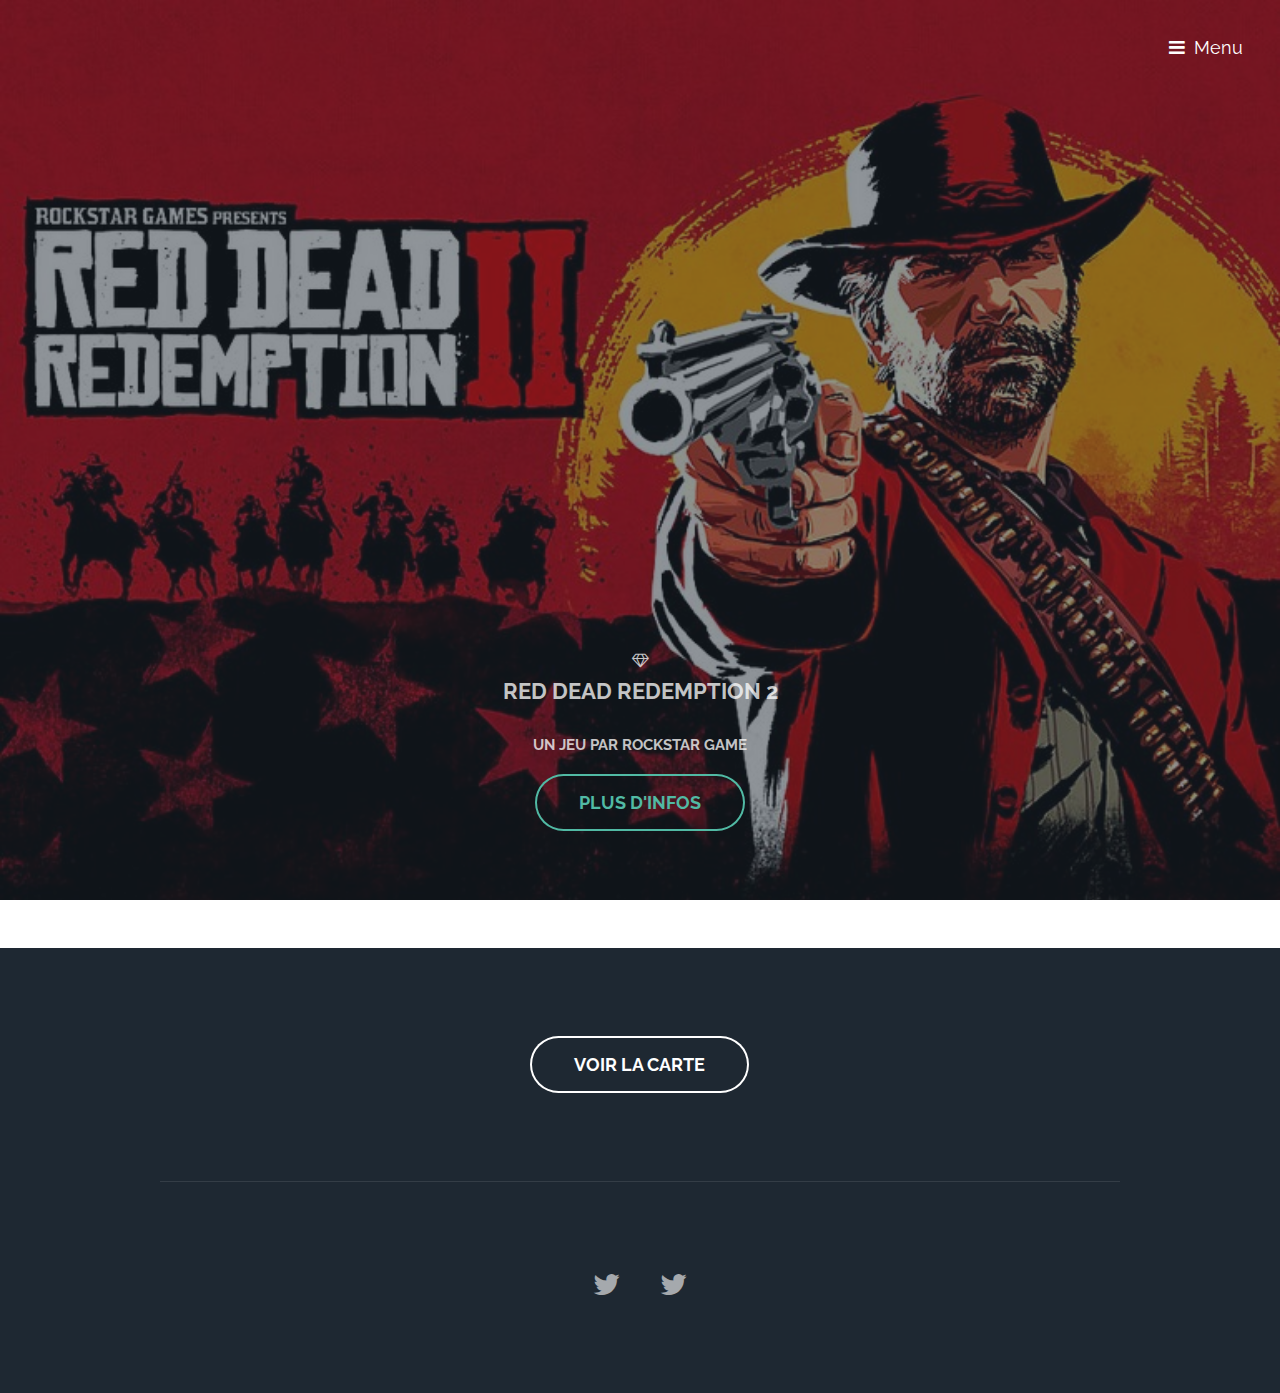
<file: index.html>
<!DOCTYPE HTML>

<html>
	<head>
		<title>RDR_2</title>
		<meta charset="utf-8" />
		<meta name="viewport" content="width=device-width, initial-scale=1" />
		<!--[if lte IE 8]><script src="assets/js/ie/html5shiv.js"></script><![endif]-->
		<link rel="stylesheet" href="assets/css/main.css" />
		<!--[if lte IE 8]><link rel="stylesheet" href="assets/css/ie8.css" /><![endif]-->
		<!--[if lte IE 9]><link rel="stylesheet" href="assets/css/ie9.css" /><![endif]-->
	</head>
	<body class="landing">

		<!-- Header -->
			<header id="header" class="alt">
				<h1><a href="index.html"></a></h1>
				<a href="#nav">Menu</a>
			</header>

		<!-- Nav -->
			<nav id="nav">
				<ul class="links">
					<li><a href="index.html">Accueil</a></li>
					<li><a href="generic.html">Carte</a></li>
					<li><a href="elements.html">Infos sur le jeu</a></li>
				</ul>
			</nav>

		<!-- Banner -->
			<section id="RDR2">
				<i class="icon fa-diamond"></i>
				<h2>Red Dead Redemption 2</h2>
				<p>Un jeu par Rockstar Game</p>
				<ul class="actions">
					<li><a href="elements.html" class="button big alt">Plus d'infos</a></li>
				</ul>
			</section>

		<!-- Three -->
			<section id="three" class="wrapper style3 special">
				<div class="inner">
					<ul class="actions">
						<li><a href="generic.html" class="button big alt">Voir la carte</a></li>
					</ul>
				</div>
			</section>

		<!-- Footer -->
			<footer id="footer">
				<div class="inner">
					<ul class="icons">		
						<li><a href="https://twitter.com/ASTR49748729" class="icon fa-twitter">
							<span class="label">Twitter</span>
						</a></li>
						<li><a href="https://twitter.com/CollardAntoine1" class="icon fa-twitter">
							<span class="label">Twitter</span>
						</a></li>
					</ul>
				</div>
			</footer>

		<!-- Scripts -->
			<script src="assets/js/jquery.min.js"></script>
			<script src="assets/js/skel.min.js"></script>
			<script src="assets/js/util.js"></script>
			<!--[if lte IE 8]><script src="assets/js/ie/respond.min.js"></script><![endif]-->
			<script src="assets/js/main.js"></script>
	</body>
</html>
</file>
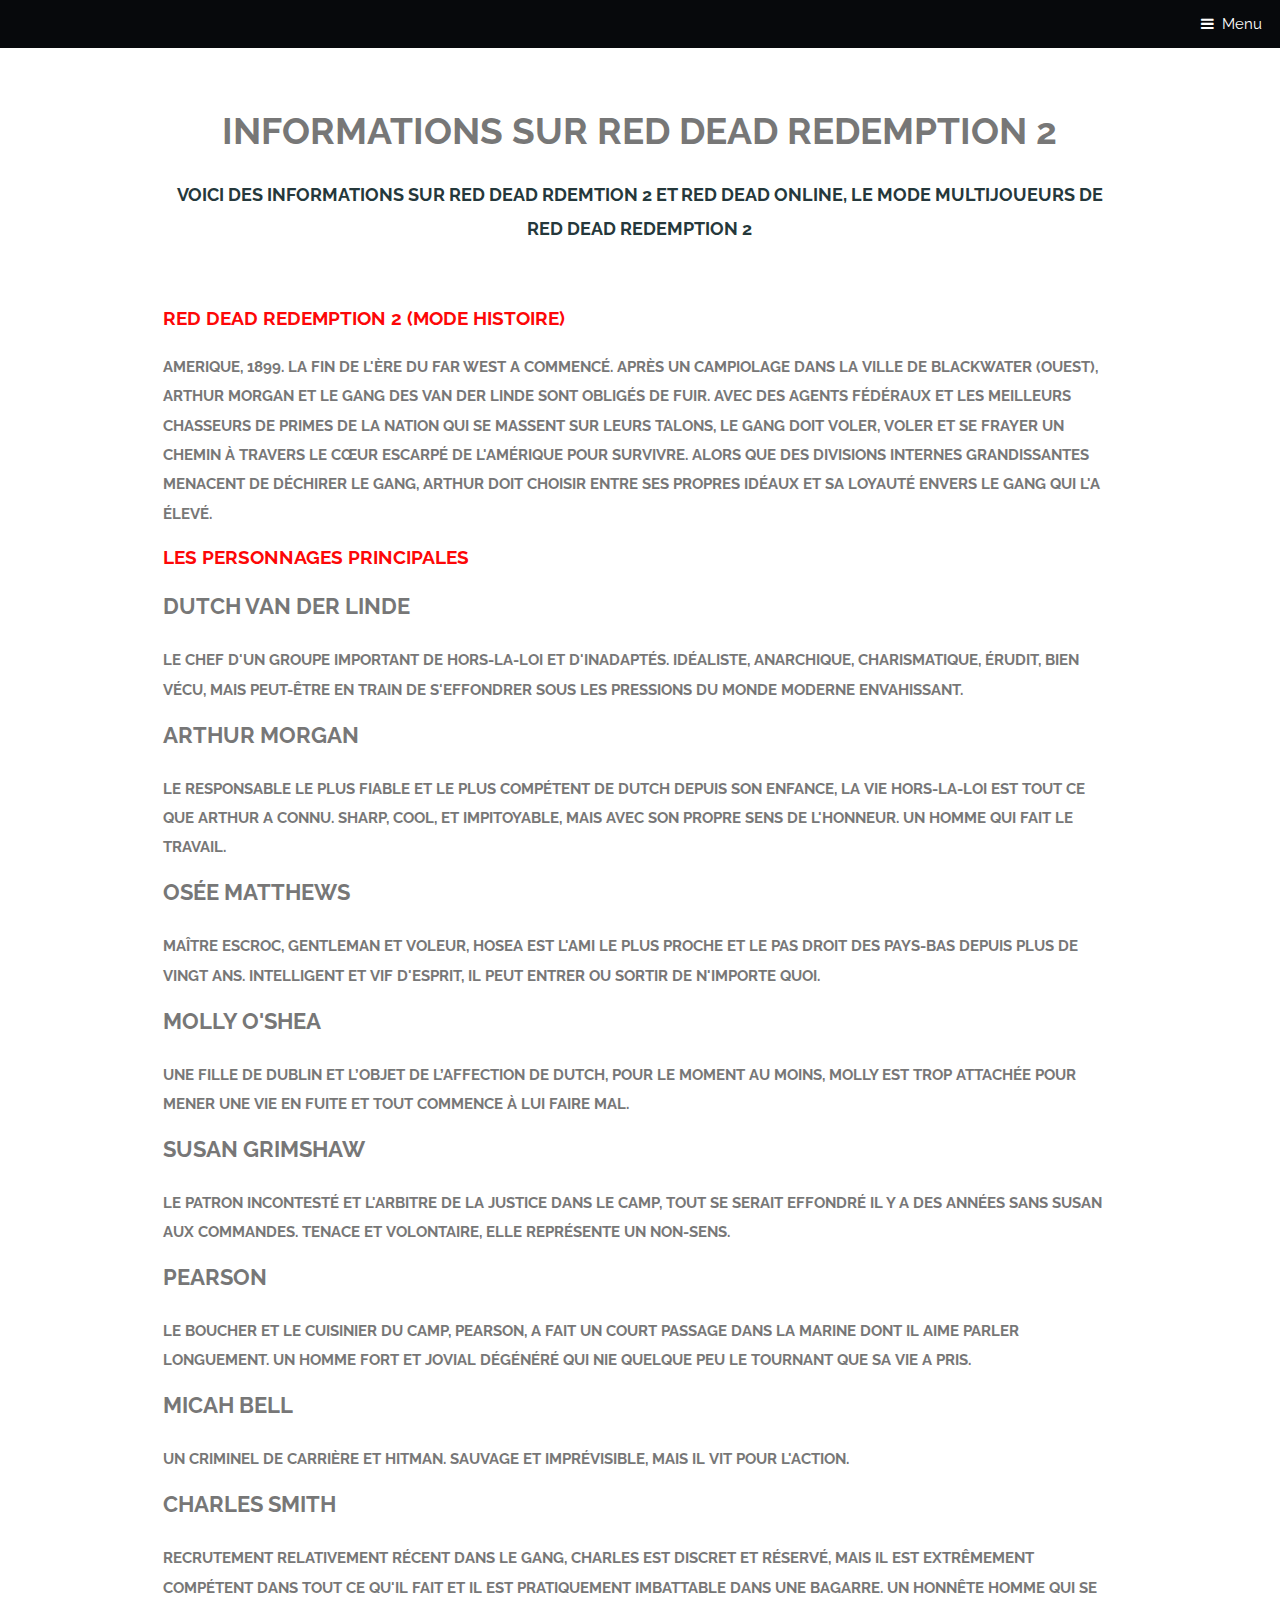
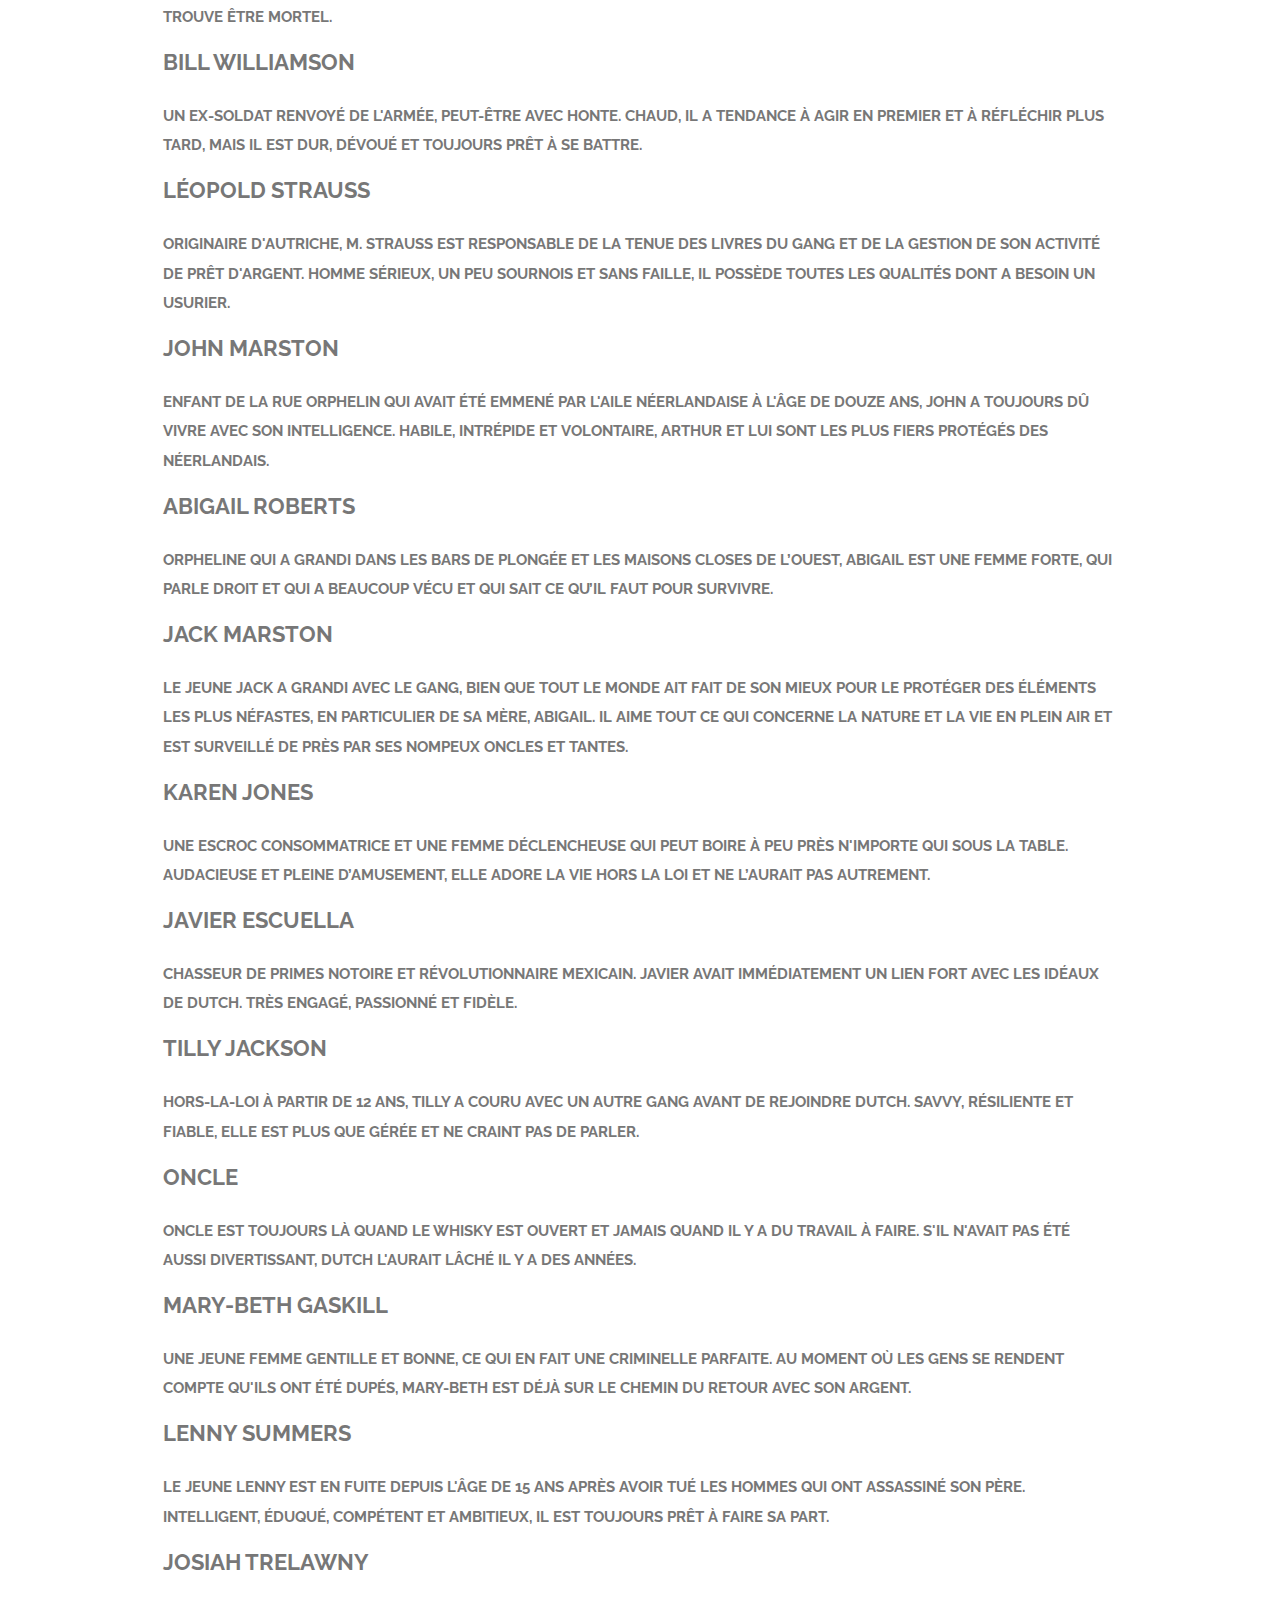
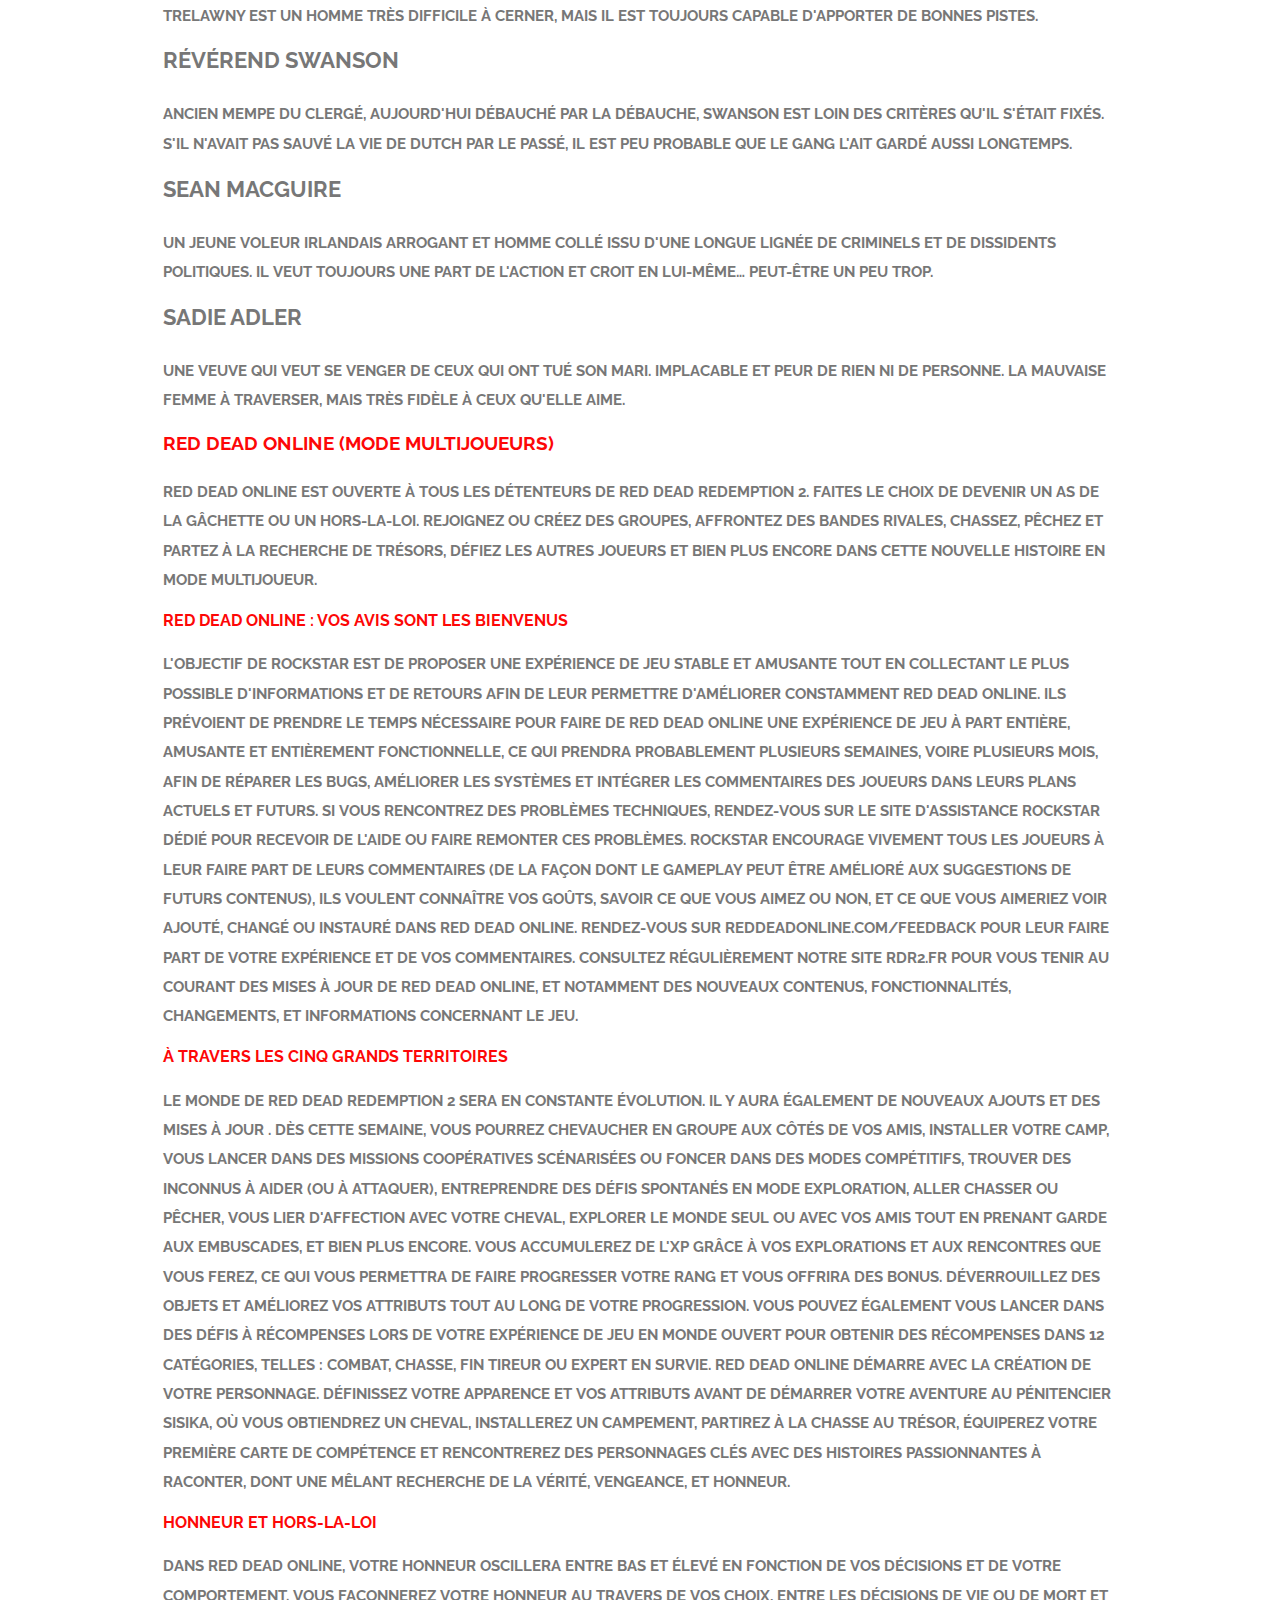
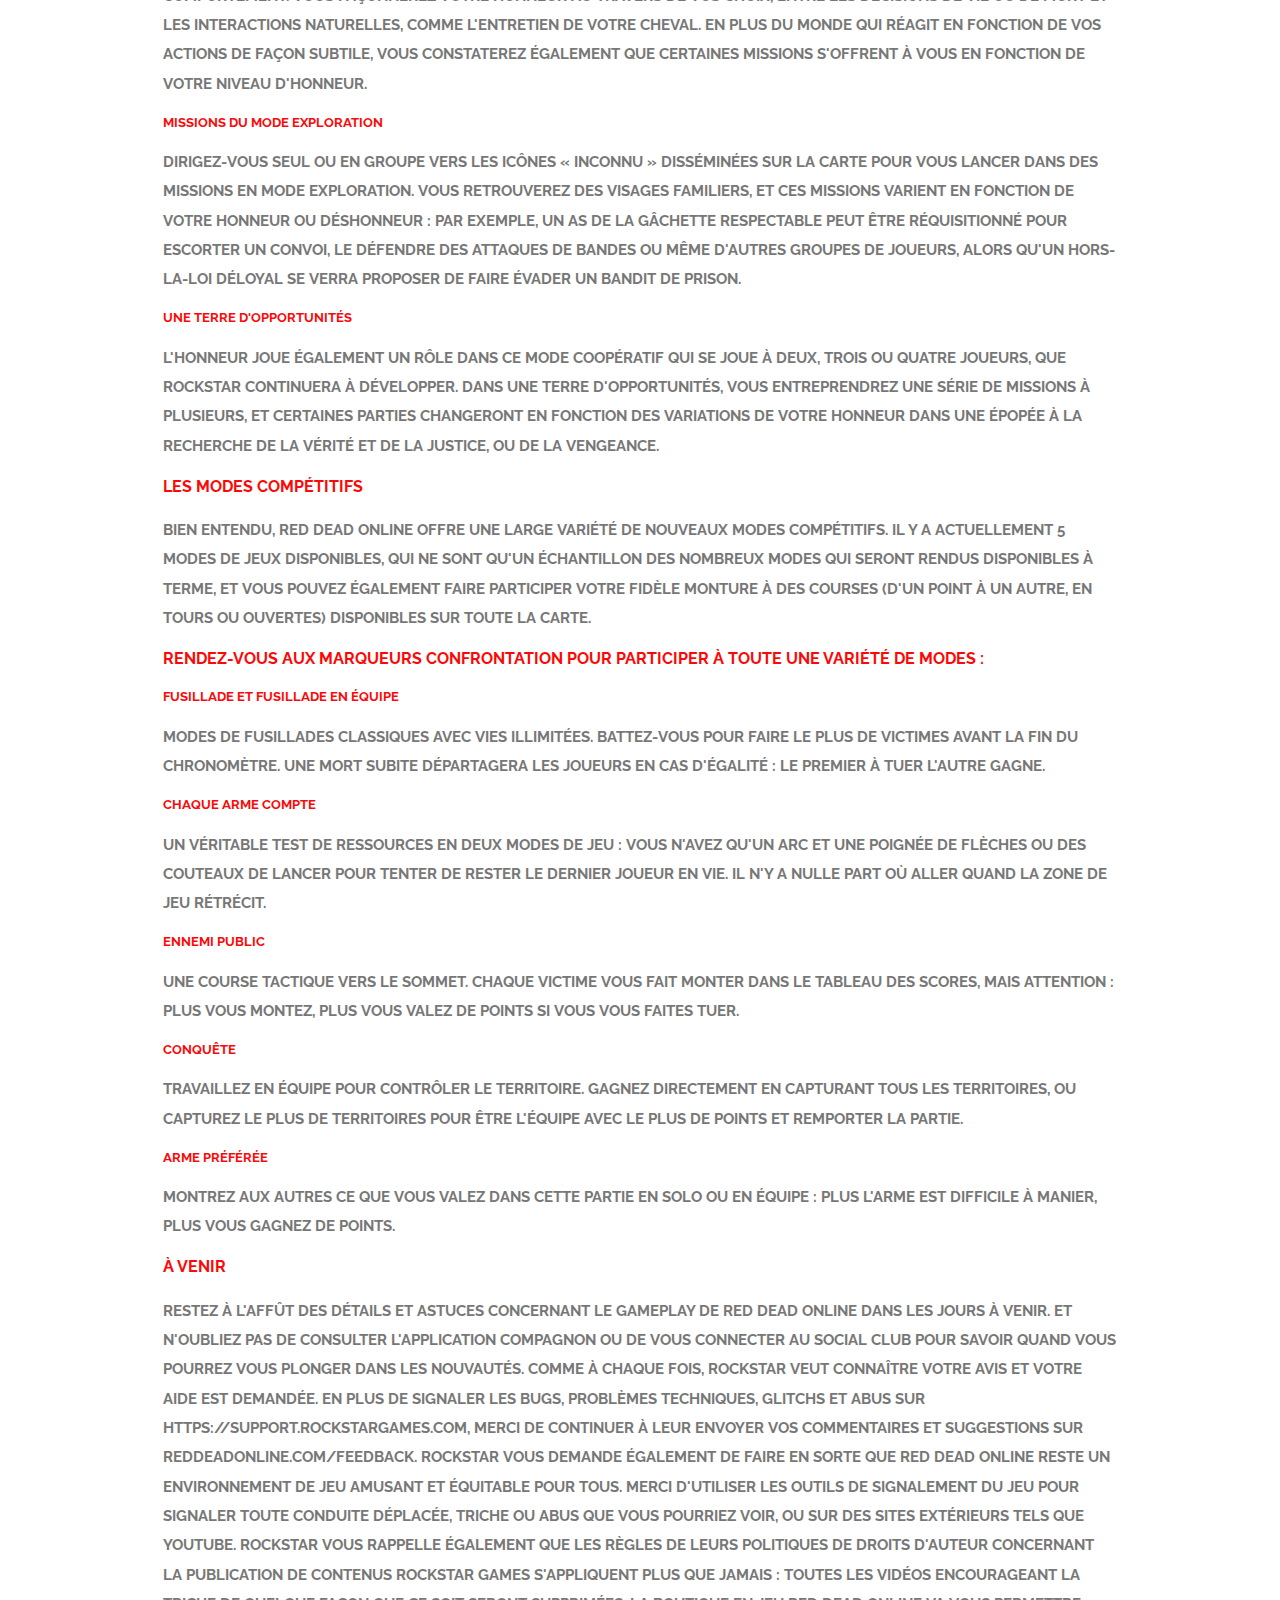
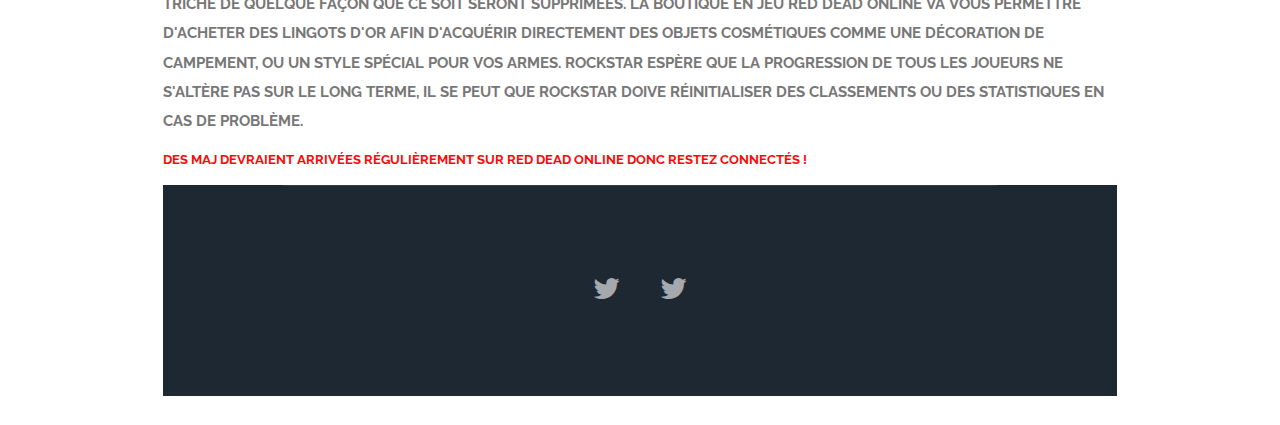
<file: elements.html>
<!DOCTYPE HTML>
<html>
	<head>
		<title>Info sur Red Dead Redenption 2</title>
		<meta charset="utf-8" />
		<meta name="viewport" content="width=device-width, initial-scale=1" />
		<!--[if lte IE 8]><script src="assets/js/ie/html5shiv.js"></script><![endif]-->
		<link rel="stylesheet" href="assets/css/main.css" />
		<!--[if lte IE 8]><link rel="stylesheet" href="assets/css/ie8.css" /><![endif]-->
		<!--[if lte IE 9]><link rel="stylesheet" href="assets/css/ie9.css" /><![endif]-->
	</head>
	<body>

		<!-- Header -->
			<header id="header" class="skel-layers-fixed">
				<a href="#nav">Menu</a>
			</header>

		<!-- Nav -->
			<nav id="nav">
				<ul class="links">
					<li><a href="index.html">Accueil</a></li>
					<li><a href="generic.html">Carte</a></li>
					<li><a href="elements.html">Infos sur le jeu</a></li>
				</ul>
			</nav>

		<!-- Main -->
			<section id="main" class="wrapper">
				<div class="container">
					<header class="major special">
						<h2>Informations sur Red Dead Redemption 2</h2>
						<p>Voici des informations sur Red Dead Rdemtion 2 et Red Dead Online, le mode multijoueurs de Red Dead Redemption 2</p>
					</header>

					<!-- Text -->
						<section>

							<header>
								<h3>Red Dead Redemption 2 (Mode histoire)</h3>
							</header>
							<p>Amerique, 1899. La fin de l'ère du Far West a commencé. Après un campiolage dans la ville de Blackwater (ouest), 
							Arthur Morgan et le gang des Van der Linde sont obligés de fuir. Avec des agents fédéraux et les meilleurs chasseurs 
							de primes de la nation qui se massent sur leurs talons, le gang doit voler, voler et se frayer un chemin à travers 
							le cœur escarpé de l'Amérique pour survivre. Alors que des divisions internes grandissantes menacent de déchirer 
							le gang, Arthur doit choisir entre ses propres idéaux et sa loyauté envers le gang qui l'a élevé.</p> 
							
							<h3>Les personnages principales</h3>

							<h2><p>Dutch Van Der Linde</p></h2>
						
						<p>Le chef d'un groupe important de hors-la-loi et d'inadaptés. 
							Idéaliste, anarchique, charismatique, érudit, bien vécu, 
							mais peut-être en train de s'effondrer sous les pressions 
							du monde moderne envahissant.</p>

							<h2><p>Arthur Morgan</p></h2>

						<p>Le responsable le plus fiable et le plus compétent de Dutch depuis son enfance, 
								la vie hors-la-loi est tout ce que Arthur a connu. Sharp, cool, et impitoyable, 
								mais avec son propre sens de l'honneur. Un homme qui fait le travail.</p>
							
							<h2><p>Osée Matthews</p></h2>
						
						<p>Maître escroc, gentleman et voleur, Hosea est l'ami le plus proche et le pas droit 
							des Pays-Bas depuis plus de vingt ans. Intelligent et vif d'esprit, 
							il peut entrer ou sortir de n'importe quoi.</p>
							
						    <h2><p>Molly O'Shea</p></h2>
						
						<p>Une fille de Dublin et l’objet de l’affection de Dutch, pour le moment au moins, 
							Molly est trop attachée pour mener une vie en fuite et tout commence à lui faire 
							mal.</p>

							<h2><p>Susan Grimshaw</p></h2>
						
						<p>Le patron incontesté et l'arbitre de la justice dans le camp, tout se serait effondré 
							il y a des années sans Susan aux commandes. Tenace et volontaire, elle représente 
							un non-sens.</p>

							<h2><p>Pearson</p></h2>

						<p>Le boucher et le cuisinier du camp, Pearson, a fait un court passage dans la 
							marine dont il aime parler longuement. Un homme fort et jovial dégénéré qui nie 
							quelque peu le tournant que sa vie a pris.</p>

							<h2><p>Micah Bell</p></h2>

						<p>Un criminel de carrière et hitman. Sauvage et imprévisible, 
							mais il vit pour l'action.</p>
							
							<h2><p>Charles Smith</p></h2>

						<p>Recrutement relativement récent dans le gang, Charles est discret et réservé, 
							mais il est extrêmement compétent dans tout ce qu'il fait et il est pratiquement
							 imbattable dans une bagarre. Un honnête homme qui se trouve être mortel.</p>

							 <h2><p>Bill Williamson</p></h2>

						<p>Un ex-soldat renvoyé de l'armée, peut-être avec honte. Chaud, il a tendance 
							à agir en premier et à réfléchir plus tard, mais il est dur, dévoué et toujours 
							prêt à se battre.</p>

							<h2><p>Léopold Strauss</p></h2>

						<p>Originaire d'Autriche, M. Strauss est responsable de la tenue des livres du gang et 
							de la gestion de son activité de prêt d'argent. Homme sérieux, un peu sournois et 
							sans faille, il possède toutes les qualités dont a besoin un usurier.</p>

							<h2><p>John Marston</p></h2>

						<p>Enfant de la rue orphelin qui avait été emmené par l'aile néerlandaise à l'âge de douze 
							ans, John a toujours dû vivre avec son intelligence. Habile, intrépide et volontaire, 
							Arthur et lui sont les plus fiers protégés des Néerlandais.</p>

							<h2><p>Abigail Roberts</p></h2>

						<p>Orpheline qui a grandi dans les bars de plongée et les maisons closes de l’Ouest, 
								Abigail est une femme forte, qui parle droit et qui a beaucoup vécu et qui sait ce 
								qu’il faut pour survivre.</p>

							<h2><p>Jack Marston</p></h2>

						<p>Le jeune Jack a grandi avec le gang, bien que tout le monde ait fait de son mieux 
							pour le protéger des éléments les plus néfastes, en particulier de sa mère, Abigail. 
							Il aime tout ce qui concerne la nature et la vie en plein air et est surveillé de près 
							par ses nompeux oncles et tantes.</p>

							<h2><p>Karen Jones</p></h2>

						<p>Une escroc consommatrice et une femme déclencheuse qui peut boire à peu près n'importe qui 
							sous la table. Audacieuse et pleine d’amusement, elle adore la vie hors la loi et ne 
							l’aurait pas autrement.</p>

							<h2><p>Javier Escuella</p></h2>

						<p>Chasseur de primes notoire et révolutionnaire mexicain. Javier avait immédiatement un lien 
							fort avec les idéaux de Dutch. Très engagé, passionné et fidèle.</p>

							<h2><p>Tilly Jackson</p></h2>

						<p>Hors-la-loi à partir de 12 ans, Tilly a couru avec un autre gang avant de rejoindre Dutch. 
							Savvy, résiliente et fiable, elle est plus que gérée et ne craint pas de parler.</p>

							<h2><p>Oncle</p></h2>

						<p>Oncle est toujours là quand le whisky est ouvert et jamais quand il y a du travail à faire. 
							S'il n'avait pas été aussi divertissant, Dutch l'aurait lâché il y a des années.</p>

							<h2><p>Mary-Beth Gaskill</p></h2>

						<p>Une jeune femme gentille et bonne, ce qui en fait une criminelle parfaite. 
							Au moment où les gens se rendent compte qu'ils ont été dupés, Mary-Beth est déjà sur 
							le chemin du retour avec son argent.</p>

							<h2><p>Lenny Summers</p></h2>

						<p>Le jeune Lenny est en fuite depuis l'âge de 15 ans après avoir tué les hommes qui ont 
							assassiné son père. Intelligent, éduqué, compétent et ambitieux, il est toujours prêt 
							à faire sa part.</p>

							<h2><p>Josiah Trelawny</p></h2>

						<p>Trelawny est un homme très difficile à cerner, mais il est toujours capable d'apporter de 
							bonnes pistes.</p>

							<h2><p>Révérend Swanson</p></h2>

						<p>Ancien mempe du clergé, aujourd'hui débauché par la débauche, Swanson est loin des 
							critères qu'il s'était fixés. S'il n'avait pas sauvé la vie de Dutch par le passé, 
							il est peu probable que le gang l'ait gardé aussi longtemps.</p>

							<h2><p>Sean MacGuire</p></h2>

						<p>Un jeune voleur irlandais arrogant et homme collé issu d'une longue lignée de criminels 
							et de dissidents politiques. Il veut toujours une part de l'action et croit en lui-même… 
							peut-être un peu trop.</p>

							<h2><p>Sadie Adler</p></h2>

						<p>Une veuve qui veut se venger de ceux qui ont tué son mari. Implacable et peur de rien 
							ni de personne. La mauvaise femme à traverser, mais très fidèle à ceux qu'elle aime.</p>
	
							<h3>Red Dead Online (Mode multijoueurs)</h3>
							<p>

									<p>Red Dead Online est ouverte à tous les détenteurs de Red Dead Redemption 2. 
										Faites le choix de devenir un as de la gâchette ou un hors-la-loi. Rejoignez ou 
										créez des groupes, affrontez des bandes rivales, chassez, pêchez et partez à la 
										recherche de trésors, défiez les autres joueurs et bien plus encore dans cette 
										nouvelle histoire en mode multijoueur.</p>
															
									<p><h4>Red Dead Online : vos avis sont les bienvenus</h4></p>
									<p>L'objectif de Rockstar est de proposer une expérience de jeu stable et amusante tout en collectant le plus possible
									d'informations et de retours afin de leur permettre d'améliorer constamment Red Dead Online. Ils prévoient de prendre le temps nécessaire pour faire de Red Dead Online une expérience de jeu à part entière,
									amusante et entièrement fonctionnelle, ce qui prendra probablement plusieurs semaines, voire plusieurs mois, afin de réparer 
									les bugs, améliorer les systèmes et intégrer les commentaires des joueurs dans leurs plans actuels et futurs.
									Si vous rencontrez des problèmes techniques, rendez-vous sur le site d'assistance Rockstar dédié pour recevoir de l'aide ou
									faire remonter ces problèmes. Rockstar encourage vivement tous les joueurs à leur faire part de leurs commentaires (de la 
									façon dont le gameplay peut être amélioré aux suggestions de futurs contenus), ils voulent connaître vos goûts, savoir ce 
									que vous aimez ou non, et ce que vous aimeriez voir ajouté, changé ou instauré dans Red Dead Online. Rendez-vous sur 
									reddeadonline.com/feedback pour leur faire part de votre expérience et de vos commentaires.
									Consultez régulièrement notre site RDR2.fr pour vous tenir au courant des mises à jour de Red Dead Online, et notamment 
									des nouveaux contenus, fonctionnalités, changements, et informations concernant le jeu.</p>
									
									<p><h4>À travers les cinq grands territoires</h4></p>
									<p>Le monde de Red Dead Redemption 2 sera en constante évolution. Il y aura également de nouveaux ajouts et des mises à jour
									. Dès cette semaine, vous pourrez chevaucher en groupe aux côtés de vos amis, installer votre camp, 
									vous lancer dans des missions coopératives scénarisées ou foncer dans des modes compétitifs, trouver des inconnus à aider 
									(ou à attaquer), entreprendre des défis spontanés en mode exploration, aller chasser ou pêcher, vous lier d'affection avec
									votre cheval, explorer le monde seul ou avec vos amis tout en prenant garde aux embuscades, et bien plus encore.
									Vous accumulerez de l'XP grâce à vos explorations et aux rencontres que vous ferez, ce qui vous permettra de faire progresser 
									votre rang et vous offrira des bonus. Déverrouillez des objets et améliorez vos attributs tout au long de votre progression.
									Vous pouvez également vous lancer dans des défis à récompenses lors de votre expérience de jeu en monde ouvert pour obtenir
									des récompenses dans 12 catégories, telles : combat, chasse, fin tireur ou expert en survie.							
									Red Dead Online démarre avec la création de votre personnage. Définissez votre apparence et vos attributs avant de démarrer
									votre aventure au pénitencier Sisika, où vous obtiendrez un cheval, installerez un campement, partirez à la chasse au trésor,
									équiperez votre première carte de compétence et rencontrerez des personnages clés avec des histoires passionnantes à raconter,
									dont une mêlant recherche de la vérité, vengeance, et honneur.</p>
													
									<p><h4>Honneur et hors-la-loi</h4></p>
									<p>Dans Red Dead Online, votre honneur oscillera entre bas et élevé en fonction de vos décisions et de votre comportement.
									Vous façonnerez votre honneur au travers de vos choix, entre les décisions de vie ou de mort et les interactions naturelles,
									comme l'entretien de votre cheval.									
									En plus du monde qui réagit en fonction de vos actions de façon subtile, vous constaterez également que certaines missions
									s'offrent à vous en fonction de votre niveau d'honneur.</p>								
									<p><h5>Missions du mode exploration</h5></p>
									<p>Dirigez-vous seul ou en groupe vers les icônes « Inconnu » disséminées sur la carte pour vous lancer dans des missions en
									mode exploration. Vous retrouverez des visages familiers, et ces missions varient en fonction de votre honneur ou déshonneur : par exemple,
									un as de la gâchette respectable peut être réquisitionné pour escorter un convoi, le défendre des attaques de bandes ou même d'autres
									groupes de joueurs, alors qu'un hors-la-loi déloyal se verra proposer de faire évader un bandit de prison.</p>								
									<p><h5>Une terre d'opportunités</h5></p>
									<p>L'honneur joue également un rôle dans ce mode coopératif qui se joue à deux, trois ou quatre joueurs,
									que Rockstar continuera à développer. Dans Une terre d'opportunités, vous entreprendrez une série de missions à plusieurs,
									et certaines parties changeront en fonction des variations de votre honneur dans une épopée à la recherche de la vérité et de
									la justice, ou de la vengeance.</p>
														
									<p><h4>Les modes compétitifs</h4></p>
									<p>Bien entendu, Red Dead Online offre une large variété de nouveaux modes compétitifs. 
									Il y a actuellement 5 modes de jeux disponibles, qui ne sont qu'un échantillon des nombreux modes 
									qui seront rendus disponibles à terme, et vous pouvez également faire participer votre fidèle monture 
									à des courses (d'un point à un autre, en tours ou ouvertes) disponibles sur toute la carte.</p>				
									<p><h4>Rendez-vous aux marqueurs Confrontation pour participer à toute une variété de modes :</h4></p>								
									<p><h5>Fusillade et Fusillade en équipe</h5></p>
									<p>Modes de fusillades classiques avec vies illimitées. Battez-vous pour faire le plus de victimes 
									avant la fin du chronomètre. Une mort subite départagera les joueurs en cas d'égalité : le premier 
									à tuer l'autre gagne.</p>									
									<p><h5>Chaque arme compte</h5></p>
									<p>Un véritable test de ressources en deux modes de jeu : vous n'avez qu'un arc et une poignée de 
									flèches ou des couteaux de lancer pour tenter de rester le dernier joueur en vie. Il n'y a nulle 
									part où aller quand la zone de jeu rétrécit.</p>								
									<p><h5>Ennemi public</h5></p>
									<p>Une course tactique vers le sommet. Chaque victime vous fait monter dans le tableau des scores, 
									mais attention : plus vous montez, plus vous valez de points si vous vous faites tuer.</p>							
									<p><h5>Conquête</h5></p>
									<p>Travaillez en équipe pour contrôler le territoire. Gagnez directement en capturant tous les 
									territoires, ou capturez le plus de territoires pour être l'équipe avec le plus de points et 
									remporter la partie.</p>									
									<p><h5>Arme préférée</h5></p>
									<p>Montrez aux autres ce que vous valez dans cette partie en solo ou en équipe : plus l'arme 
									est difficile à manier, plus vous gagnez de points.</p>
												
									<p><h4>À venir</h4></p>
									<p>Restez à l'affût des détails et astuces concernant le gameplay de Red Dead Online dans les 
									jours à venir. Et n'oubliez pas de consulter l'application compagnon ou de vous connecter au 
									Social Club pour savoir quand vous pourrez vous plonger dans les nouvautés.								
									Comme à chaque fois, Rockstar veut connaître votre avis et votre aide est demandée. En plus de signaler les bugs, problèmes techniques, glitchs et abus sur 
									https://support.rockstargames.com, merci de continuer à leur envoyer vos commentaires et suggestions 
									sur reddeadonline.com/feedback.									
									Rockstar vous demande également de faire en sorte que Red Dead Online reste un environnement de jeu 
									amusant et équitable pour tous. Merci d'utiliser les outils de signalement du jeu pour signaler toute 
									conduite déplacée, triche ou abus que vous pourriez voir, ou sur des sites extérieurs 
									tels que YouTube. Rockstar vous rappelle également que les règles de leurs politiques de droits d'auteur 
									concernant la publication de contenus Rockstar Games s'appliquent plus que jamais : toutes les vidéos
									encourageant la triche de quelque façon que ce soit seront supprimées.									
									La boutique en jeu Red Dead Online va vous 
									permettre d'acheter des lingots d'or afin d'acquérir directement des objets cosmétiques comme une 
									décoration de campement, ou un style spécial pour vos armes.									
									Rockstar espère que la progression de tous les joueurs 
									ne s'altère pas sur le long terme, 
									il se peut que Rockstar doive réinitialiser des classements ou des statistiques en cas de problème.</p>
										
									<p><h5>Des maj devraient arrivées régulièrement sur Red Dead Online donc restez connectés !</h5></p>

						</section>

					

		<!-- Footer -->
			<footer id="footer">
				<div class="inner">
					<ul class="icons">
						<li><a href="https://twitter.com/ASTR49748729" class="icon fa-twitter">
							<span class="label">Twitter</span>
						</a></li>
						<li><a href="https://twitter.com/CollardAntoine1" class="icon fa-twitter">
							<span class="label">Twitter</span>
						</a></li>
					</ul>
				</div>
			</footer>

		<!-- Scripts -->
			<script src="assets/js/jquery.min.js"></script>
			<script src="assets/js/skel.min.js"></script>
			<script src="assets/js/util.js"></script>
			<!--[if lte IE 8]><script src="assets/js/ie/respond.min.js"></script><![endif]-->
			<script src="assets/js/main.js"></script>

	</body>
</html>
</file>
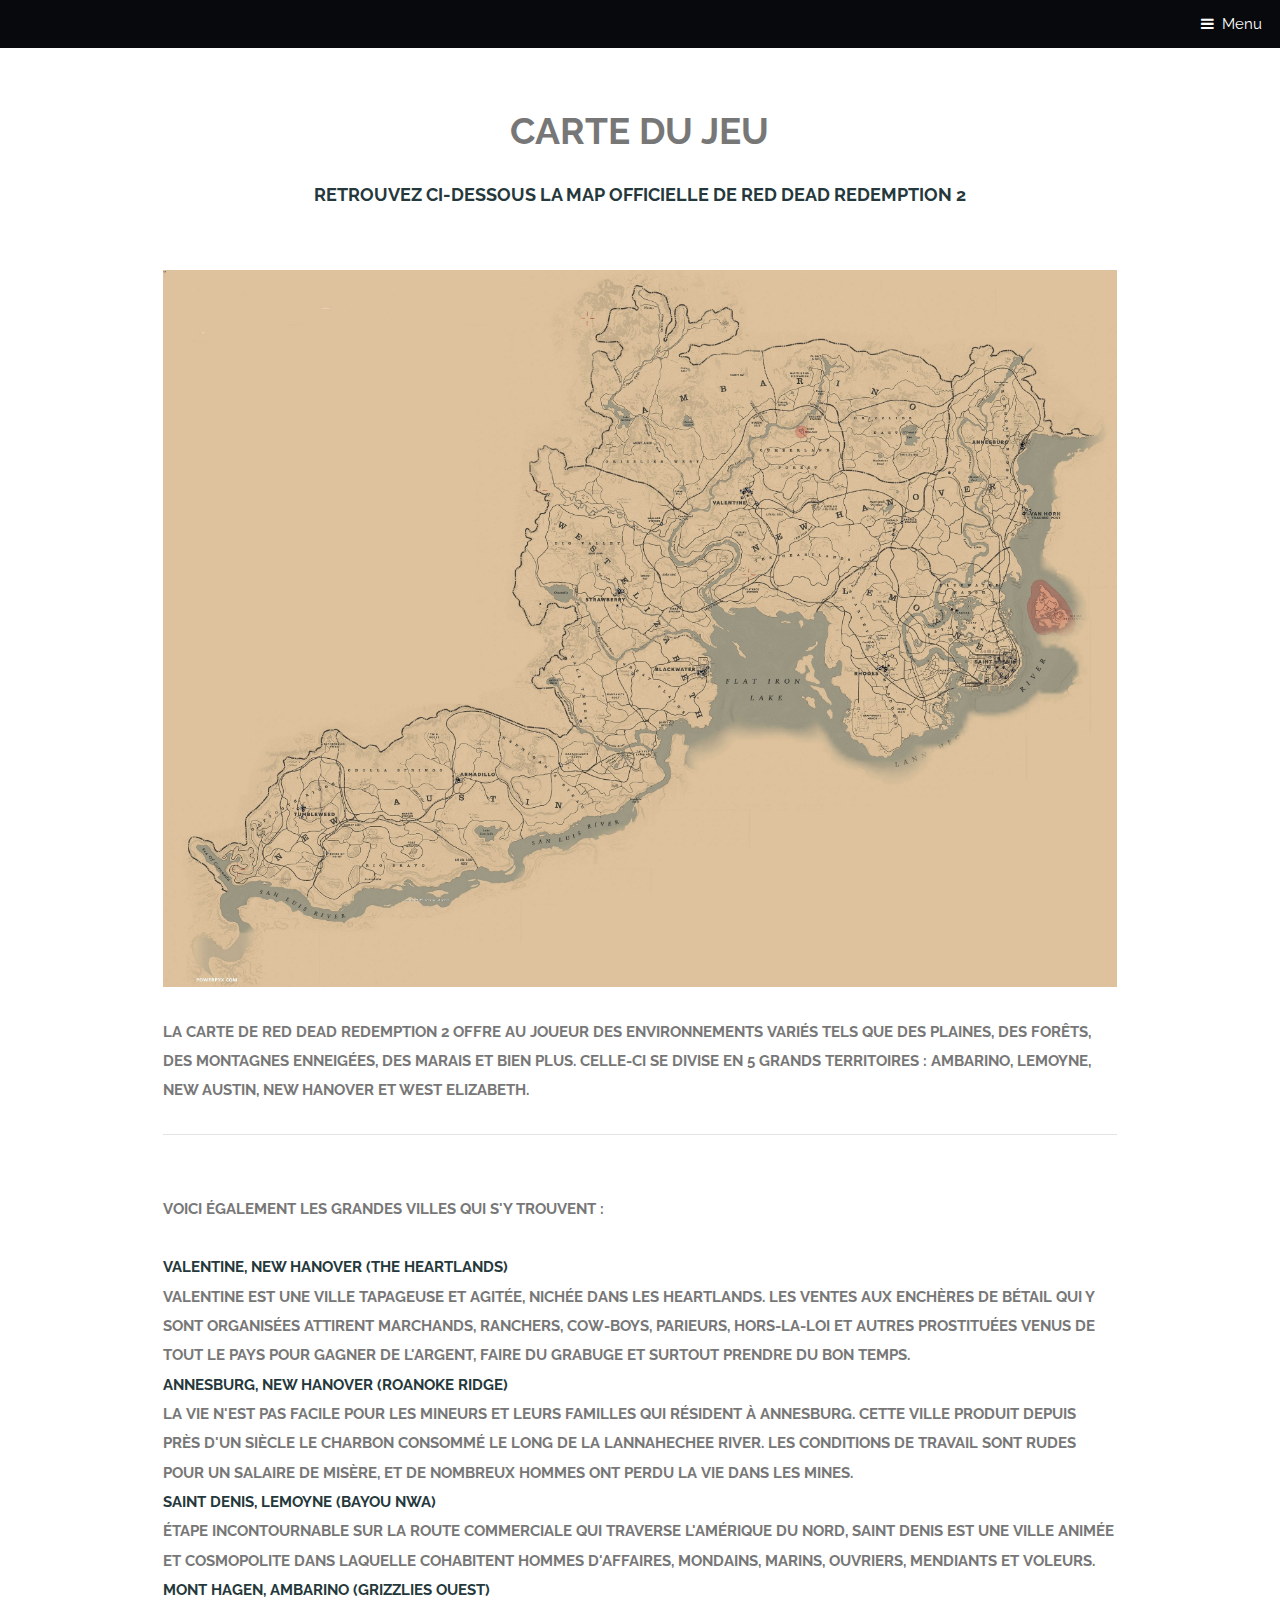
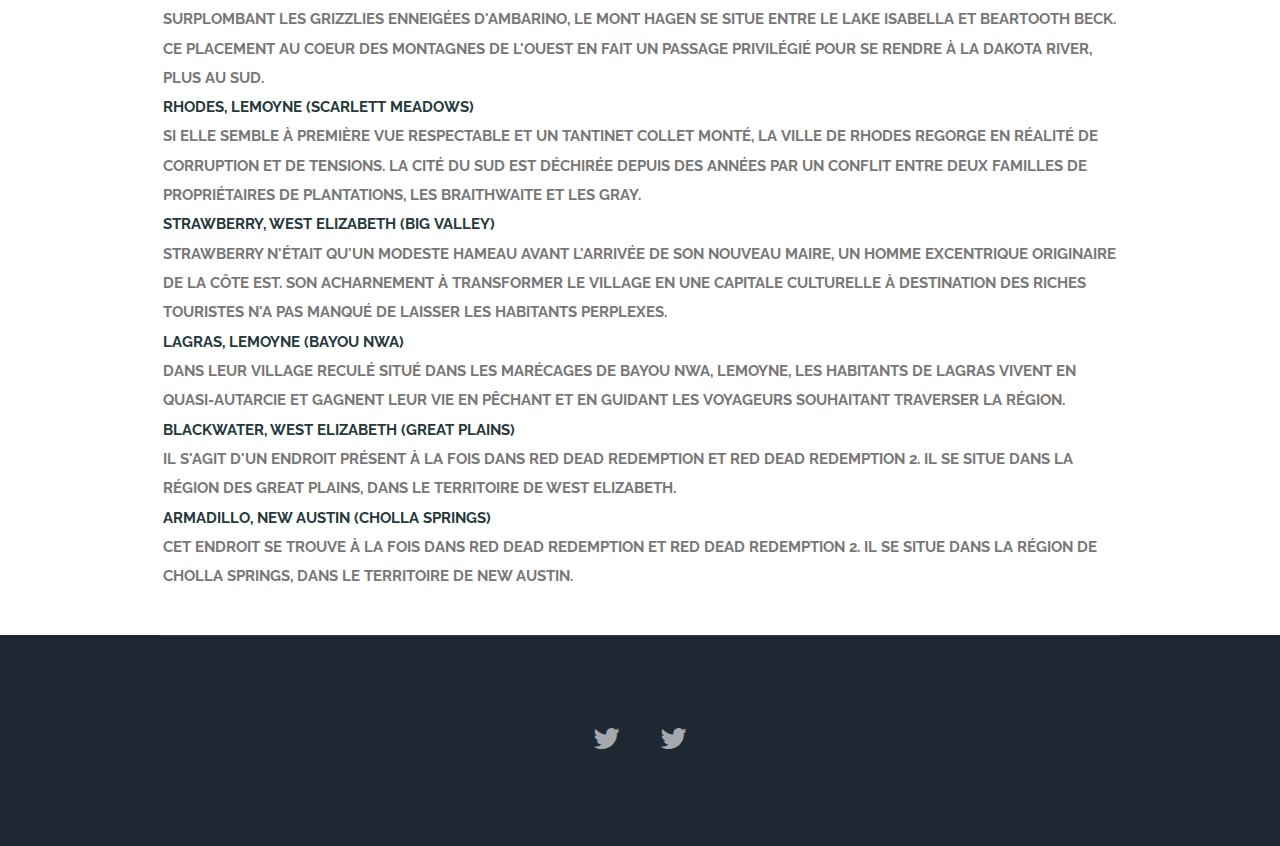
<file: generic.html>
<!DOCTYPE HTML>
<html>
	<head>
		<title>Carte de Red Dead Redemption</title>
		<meta charset="utf-8" />
		<meta name="viewport" content="width=device-width, initial-scale=1" />
		<!--[if lte IE 8]><script src="assets/js/ie/html5shiv.js"></script><![endif]-->
		<link rel="stylesheet" href="assets/css/main.css" />
		<!--[if lte IE 8]><link rel="stylesheet" href="assets/css/ie8.css" /><![endif]-->
		<!--[if lte IE 9]><link rel="stylesheet" href="assets/css/ie9.css" /><![endif]-->
	</head>
	<body>

		<!-- Header -->
			<header id="header">
				<h1><a href="index.html"></a></h1>
				<a href="#nav">Menu</a>
			</header>

		<!-- Nav -->
			<nav id="nav">
				<ul class="links">
					<li><a href="index.html">Accueil</a></li>
					<li><a href="generic.html">Carte</a></li>
					<li><a href="elements.html">Infos sur le jeu</a></li>
				</ul>
			</nav>

		<!-- Main -->
			<section id="main" class="wrapper">
				<div class="container">

					<header class="major special">
						<h2>Carte du jeu</h2>
						<p>Retrouvez ci-dessous la map officielle de Red Dead Redemption 2</p>
					</header>

					<a  class="image fit"><img src="images/carte_rdr2.jpg" alt="" /></a>
					<p>La carte de Red Dead Redemption 2 offre au joueur des environnements variés tels que des plaines, des forêts, des montagnes enneigées, des marais et bien plus. Celle-ci se divise en 5 grands territoires : Ambarino, Lemoyne, New Austin, New Hanover et West Elizabeth.</p>
	
					<hr />
	
					<p><br>Voici également les grandes villes qui s'y trouvent :</br>
						<br><b>Valentine, New Hanover (The Heartlands)</b></br>
						Valentine est une ville tapageuse et agitée, nichée dans les Heartlands. Les ventes aux enchères de bétail qui y sont organisées attirent marchands, ranchers, cow-boys, parieurs, hors-la-loi et autres prostituées venus de tout le pays pour gagner de l'argent, faire du grabuge et surtout prendre du bon temps.						
						<br><b>Annesburg, New Hanover (Roanoke Ridge)</b></br>						
						La vie n'est pas facile pour les mineurs et leurs familles qui résident à Annesburg. Cette ville produit depuis près d'un siècle le charbon consommé le long de la Lannahechee River. Les conditions de travail sont rudes pour un salaire de misère, et de nombreux hommes ont perdu la vie dans les mines.						
						<br><b>Saint Denis, Lemoyne (Bayou Nwa)</b></br>						
						Étape incontournable sur la route commerciale qui traverse l'Amérique du Nord, Saint Denis est une ville animée et cosmopolite dans laquelle cohabitent hommes d'affaires, mondains, marins, ouvriers, mendiants et voleurs.						
						<br><b>Mont Hagen, Ambarino (Grizzlies Ouest)</b></br>						
						Surplombant les Grizzlies enneigées d'Ambarino, le mont Hagen se situe entre le Lake Isabella et Beartooth Beck. Ce placement au coeur des montagnes de l'Ouest en fait un passage privilégié pour se rendre à la Dakota River, plus au sud.						
						<br><b>Rhodes, Lemoyne (Scarlett Meadows)</b></br>					
						Si elle semble à première vue respectable et un tantinet collet monté, la ville de Rhodes regorge en réalité de corruption et de tensions. La cité du Sud est déchirée depuis des années par un conflit entre deux familles de propriétaires de plantations, les Braithwaite et les Gray.					
						<br><b>Strawberry, West Elizabeth (Big Valley)</b></br>					
						Strawberry n'était qu'un modeste hameau avant l'arrivée de son nouveau maire, un homme excentrique originaire de la côte Est. Son acharnement à transformer le village en une capitale culturelle à destination des riches touristes n'a pas manqué de laisser les habitants perplexes.				
						<br><b>Lagras, Lemoyne (Bayou Nwa)</b></br>				
						Dans leur village reculé situé dans les marécages de Bayou Nwa, Lemoyne, les habitants de Lagras vivent en quasi-autarcie et gagnent leur vie en pêchant et en guidant les voyageurs souhaitant traverser la région.						
						<br><b>Blackwater, West Elizabeth (Great Plains)</b></br>						
						Il s'agit d'un endroit présent à la fois dans Red Dead Redemption et Red Dead Redemption 2. Il se situe dans la région des Great Plains, dans le territoire de West Elizabeth.					
						<br><b>Armadillo, New Austin (Cholla Springs)</b></br>						
						Cet endroit se trouve à la fois dans Red Dead Redemption et Red Dead Redemption 2. Il se situe dans la région de Cholla Springs, dans le territoire de New Austin.</p>
					<p></p>

				</div>
			</section>

		<!-- Footer -->
			<footer id="footer">
				<div class="inner">
					<ul class="icons">
						<li><a href="https://twitter.com/ASTR49748729" class="icon fa-twitter">
							<span class="label">Twitter</span>
						</a></li>
						<li><a href="https://twitter.com/CollardAntoine1" class="icon fa-twitter">
							<span class="label">Twitter</span>
						</a></li>
					</ul>
				</div>
			</footer>

		<!-- Scripts -->
			<script src="assets/js/jquery.min.js"></script>
			<script src="assets/js/skel.min.js"></script>
			<script src="assets/js/util.js"></script>
			<!--[if lte IE 8]><script src="assets/js/ie/respond.min.js"></script><![endif]-->
			<script src="assets/js/main.js"></script>

	</body>
</html>
</file>
<file: assets/css/ie9.css>
/*
	Retrospect by TEMPLATED
	templated.co @templatedco
	Released for free under the Creative Commons Attribution 3.0 license (templated.co/license)
*/

/* Feature */

	.feature .image {
		width: 48%;
		float: left;
	}

	.feature .content {
		width: 52%;
		float: left;
	}

	.feature:after {
		content: '';
		display: block;
		clear: both;
	}
</file>
<file: assets/css/main.css>
@charset "UTF-8";
@import url(font-awesome.min.css);
@import url("https://fonts.googleapis.com/css?family=Raleway:400,500,700");

/*
	Retrospect by TEMPLATED
	templated.co @templatedco
	Released for free under the Creative Commons Attribution 3.0 license (templated.co/license)
*/

/* Reset */

	html, body, div, span, applet, object, iframe, h1, h2, h3, h4, h5, h6, p, blockquote, pre, a, abbr, acronym, address, big, cite, code, del, dfn, em, img, ins, kbd, q, s, samp, small, strike, strong, sub, sup, tt, var, b, u, i, center, dl, dt, dd, ol, ul, li, fieldset, form, label, legend, table, caption, tbody, tfoot, thead, tr, th, td, article, aside, canvas, details, embed, figure, figcaption, footer, header, hgroup, menu, nav, output, ruby, section, summary, time, mark, audio, video {
		margin: 0;
		padding: 0;
		border: 0;
		font-size: 100%;
		font: inherit;
		vertical-align: baseline;
	}

	article, aside, details, figcaption, figure, footer, header, hgroup, menu, nav, section {
		display: block;
	}

	body {
		line-height: 1;
	}

	ol, ul {
		list-style: none;
	}

	blockquote, q {
		quotes: none;
	}

	blockquote:before, blockquote:after, q:before, q:after {
		content: '';
		content: none;
	}

	table {
		border-collapse: collapse;
		border-spacing: 0;
	}

	body {
		-webkit-text-size-adjust: none;
	}

/* Box Model */

	*, *:before, *:after {
		-moz-box-sizing: border-box;
		-webkit-box-sizing: border-box;
		box-sizing: border-box;
	}

/* Containers */

	.container {
		margin-left: auto;
		margin-right: auto;
	}

	.container.\31 25\25 {
		width: 100%;
		max-width: 100em;
		min-width: 80em;
	}

	.container.\37 5\25 {
		width: 60em;
	}

	.container.\35 0\25 {
		width: 40em;
	}

	.container.\32 5\25 {
		width: 20em;
	}

	.container {
		width: 80em;
	}

	@media screen and (max-width: 1680px) {

		.container.\31 25\25 {
			width: 100%;
			max-width: 100em;
			min-width: 80em;
		}

		.container.\37 5\25 {
			width: 60em;
		}

		.container.\35 0\25 {
			width: 40em;
		}

		.container.\32 5\25 {
			width: 20em;
		}

		.container {
			width: 80em;
		}

	}

	@media screen and (max-width: 1280px) {

		.container.\31 25\25 {
			width: 100%;
			max-width: 81.25em;
			min-width: 65em;
		}

		.container.\37 5\25 {
			width: 48.75em;
		}

		.container.\35 0\25 {
			width: 32.5em;
		}

		.container.\32 5\25 {
			width: 16.25em;
		}

		.container {
			width: 65em;
		}

	}

	@media screen and (max-width: 980px) {

		.container.\31 25\25 {
			width: 100%;
			max-width: 112.5%;
			min-width: 90%;
		}

		.container.\37 5\25 {
			width: 67.5%;
		}

		.container.\35 0\25 {
			width: 45%;
		}

		.container.\32 5\25 {
			width: 22.5%;
		}

		.container {
			width: 90% !important;
		}

	}

	@media screen and (max-width: 736px) {

		.container.\31 25\25 {
			width: 100%;
			max-width: 112.5%;
			min-width: 90%;
		}

		.container.\37 5\25 {
			width: 67.5%;
		}

		.container.\35 0\25 {
			width: 45%;
		}

		.container.\32 5\25 {
			width: 22.5%;
		}

		.container {
			width: 90% !important;
		}

	}

	@media screen and (max-width: 480px) {

		.container.\31 25\25 {
			width: 100%;
			max-width: 112.5%;
			min-width: 90%;
		}

		.container.\37 5\25 {
			width: 67.5%;
		}

		.container.\35 0\25 {
			width: 45%;
		}

		.container.\32 5\25 {
			width: 22.5%;
		}

		.container {
			width: 90% !important;
		}

	}

/* Grid */

	.row {
		border-bottom: solid 1px transparent;
		-moz-box-sizing: border-box;
		-webkit-box-sizing: border-box;
		box-sizing: border-box;
	}

	.row > * {
		float: left;
		-moz-box-sizing: border-box;
		-webkit-box-sizing: border-box;
		box-sizing: border-box;
	}

	.row:after, .row:before {
		content: '';
		display: block;
		clear: both;
		height: 0;
	}

	.row.uniform > * > :first-child {
		margin-top: 0;
	}

	.row.uniform > * > :last-child {
		margin-bottom: 0;
	}

	.row.\30 \25 > * {
		padding: 0 0 0 0em;
	}

	.row.\30 \25 {
		margin: 0 0 -1px 0em;
	}

	.row.uniform.\30 \25 > * {
		padding: 0em 0 0 0em;
	}

	.row.uniform.\30 \25 {
		margin: 0em 0 -1px 0em;
	}

	.row > * {
		padding: 0 0 0 2em;
	}

	.row {
		margin: 0 0 -1px -2em;
	}

	.row.uniform > * {
		padding: 2em 0 0 2em;
	}

	.row.uniform {
		margin: -2em 0 -1px -2em;
	}

	.row.\32 00\25 > * {
		padding: 0 0 0 4em;
	}

	.row.\32 00\25 {
		margin: 0 0 -1px -4em;
	}

	.row.uniform.\32 00\25 > * {
		padding: 4em 0 0 4em;
	}

	.row.uniform.\32 00\25 {
		margin: -4em 0 -1px -4em;
	}

	.row.\31 50\25 > * {
		padding: 0 0 0 3em;
	}

	.row.\31 50\25 {
		margin: 0 0 -1px -3em;
	}

	.row.uniform.\31 50\25 > * {
		padding: 3em 0 0 3em;
	}

	.row.uniform.\31 50\25 {
		margin: -3em 0 -1px -3em;
	}

	.row.\35 0\25 > * {
		padding: 0 0 0 1em;
	}

	.row.\35 0\25 {
		margin: 0 0 -1px -1em;
	}

	.row.uniform.\35 0\25 > * {
		padding: 1em 0 0 1em;
	}

	.row.uniform.\35 0\25 {
		margin: -1em 0 -1px -1em;
	}

	.row.\32 5\25 > * {
		padding: 0 0 0 0.5em;
	}

	.row.\32 5\25 {
		margin: 0 0 -1px -0.5em;
	}

	.row.uniform.\32 5\25 > * {
		padding: 0.5em 0 0 0.5em;
	}

	.row.uniform.\32 5\25 {
		margin: -0.5em 0 -1px -0.5em;
	}

	.\31 2u, .\31 2u\24 {
		width: 100%;
		clear: none;
		margin-left: 0;
	}

	.\31 1u, .\31 1u\24 {
		width: 91.6666666667%;
		clear: none;
		margin-left: 0;
	}

	.\31 0u, .\31 0u\24 {
		width: 83.3333333333%;
		clear: none;
		margin-left: 0;
	}

	.\39 u, .\39 u\24 {
		width: 75%;
		clear: none;
		margin-left: 0;
	}

	.\38 u, .\38 u\24 {
		width: 66.6666666667%;
		clear: none;
		margin-left: 0;
	}

	.\37 u, .\37 u\24 {
		width: 58.3333333333%;
		clear: none;
		margin-left: 0;
	}

	.\36 u, .\36 u\24 {
		width: 50%;
		clear: none;
		margin-left: 0;
	}

	.\35 u, .\35 u\24 {
		width: 41.6666666667%;
		clear: none;
		margin-left: 0;
	}

	.\34 u, .\34 u\24 {
		width: 33.3333333333%;
		clear: none;
		margin-left: 0;
	}

	.\33 u, .\33 u\24 {
		width: 25%;
		clear: none;
		margin-left: 0;
	}

	.\32 u, .\32 u\24 {
		width: 16.6666666667%;
		clear: none;
		margin-left: 0;
	}

	.\31 u, .\31 u\24 {
		width: 8.3333333333%;
		clear: none;
		margin-left: 0;
	}

	.\31 2u\24 + *,
	.\31 1u\24 + *,
	.\31 0u\24 + *,
	.\39 u\24 + *,
	.\38 u\24 + *,
	.\37 u\24 + *,
	.\36 u\24 + *,
	.\35 u\24 + *,
	.\34 u\24 + *,
	.\33 u\24 + *,
	.\32 u\24 + *,
	.\31 u\24 + * {
		clear: left;
	}

	.\-11u {
		margin-left: 91.66667%;
	}

	.\-10u {
		margin-left: 83.33333%;
	}

	.\-9u {
		margin-left: 75%;
	}

	.\-8u {
		margin-left: 66.66667%;
	}

	.\-7u {
		margin-left: 58.33333%;
	}

	.\-6u {
		margin-left: 50%;
	}

	.\-5u {
		margin-left: 41.66667%;
	}

	.\-4u {
		margin-left: 33.33333%;
	}

	.\-3u {
		margin-left: 25%;
	}

	.\-2u {
		margin-left: 16.66667%;
	}

	.\-1u {
		margin-left: 8.33333%;
	}

	@media screen and (max-width: 1680px) {

		.row > * {
			padding: 0 0 0 2em;
		}

		.row {
			margin: 0 0 -1px -2em;
		}

		.row.uniform > * {
			padding: 2em 0 0 2em;
		}

		.row.uniform {
			margin: -2em 0 -1px -2em;
		}

		.row.\32 00\25 > * {
			padding: 0 0 0 4em;
		}

		.row.\32 00\25 {
			margin: 0 0 -1px -4em;
		}

		.row.uniform.\32 00\25 > * {
			padding: 4em 0 0 4em;
		}

		.row.uniform.\32 00\25 {
			margin: -4em 0 -1px -4em;
		}

		.row.\31 50\25 > * {
			padding: 0 0 0 3em;
		}

		.row.\31 50\25 {
			margin: 0 0 -1px -3em;
		}

		.row.uniform.\31 50\25 > * {
			padding: 3em 0 0 3em;
		}

		.row.uniform.\31 50\25 {
			margin: -3em 0 -1px -3em;
		}

		.row.\35 0\25 > * {
			padding: 0 0 0 1em;
		}

		.row.\35 0\25 {
			margin: 0 0 -1px -1em;
		}

		.row.uniform.\35 0\25 > * {
			padding: 1em 0 0 1em;
		}

		.row.uniform.\35 0\25 {
			margin: -1em 0 -1px -1em;
		}

		.row.\32 5\25 > * {
			padding: 0 0 0 0.5em;
		}

		.row.\32 5\25 {
			margin: 0 0 -1px -0.5em;
		}

		.row.uniform.\32 5\25 > * {
			padding: 0.5em 0 0 0.5em;
		}

		.row.uniform.\32 5\25 {
			margin: -0.5em 0 -1px -0.5em;
		}

		.\31 2u\28xlarge\29, .\31 2u\24\28xlarge\29 {
			width: 100%;
			clear: none;
			margin-left: 0;
		}

		.\31 1u\28xlarge\29, .\31 1u\24\28xlarge\29 {
			width: 91.6666666667%;
			clear: none;
			margin-left: 0;
		}

		.\31 0u\28xlarge\29, .\31 0u\24\28xlarge\29 {
			width: 83.3333333333%;
			clear: none;
			margin-left: 0;
		}

		.\39 u\28xlarge\29, .\39 u\24\28xlarge\29 {
			width: 75%;
			clear: none;
			margin-left: 0;
		}

		.\38 u\28xlarge\29, .\38 u\24\28xlarge\29 {
			width: 66.6666666667%;
			clear: none;
			margin-left: 0;
		}

		.\37 u\28xlarge\29, .\37 u\24\28xlarge\29 {
			width: 58.3333333333%;
			clear: none;
			margin-left: 0;
		}

		.\36 u\28xlarge\29, .\36 u\24\28xlarge\29 {
			width: 50%;
			clear: none;
			margin-left: 0;
		}

		.\35 u\28xlarge\29, .\35 u\24\28xlarge\29 {
			width: 41.6666666667%;
			clear: none;
			margin-left: 0;
		}

		.\34 u\28xlarge\29, .\34 u\24\28xlarge\29 {
			width: 33.3333333333%;
			clear: none;
			margin-left: 0;
		}

		.\33 u\28xlarge\29, .\33 u\24\28xlarge\29 {
			width: 25%;
			clear: none;
			margin-left: 0;
		}

		.\32 u\28xlarge\29, .\32 u\24\28xlarge\29 {
			width: 16.6666666667%;
			clear: none;
			margin-left: 0;
		}

		.\31 u\28xlarge\29, .\31 u\24\28xlarge\29 {
			width: 8.3333333333%;
			clear: none;
			margin-left: 0;
		}

		.\31 2u\24\28xlarge\29 + *,
		.\31 1u\24\28xlarge\29 + *,
		.\31 0u\24\28xlarge\29 + *,
		.\39 u\24\28xlarge\29 + *,
		.\38 u\24\28xlarge\29 + *,
		.\37 u\24\28xlarge\29 + *,
		.\36 u\24\28xlarge\29 + *,
		.\35 u\24\28xlarge\29 + *,
		.\34 u\24\28xlarge\29 + *,
		.\33 u\24\28xlarge\29 + *,
		.\32 u\24\28xlarge\29 + *,
		.\31 u\24\28xlarge\29 + * {
			clear: left;
		}

		.\-11u\28xlarge\29 {
			margin-left: 91.66667%;
		}

		.\-10u\28xlarge\29 {
			margin-left: 83.33333%;
		}

		.\-9u\28xlarge\29 {
			margin-left: 75%;
		}

		.\-8u\28xlarge\29 {
			margin-left: 66.66667%;
		}

		.\-7u\28xlarge\29 {
			margin-left: 58.33333%;
		}

		.\-6u\28xlarge\29 {
			margin-left: 50%;
		}

		.\-5u\28xlarge\29 {
			margin-left: 41.66667%;
		}

		.\-4u\28xlarge\29 {
			margin-left: 33.33333%;
		}

		.\-3u\28xlarge\29 {
			margin-left: 25%;
		}

		.\-2u\28xlarge\29 {
			margin-left: 16.66667%;
		}

		.\-1u\28xlarge\29 {
			margin-left: 8.33333%;
		}

	}

	@media screen and (max-width: 1280px) {

		.row > * {
			padding: 0 0 0 1.5em;
		}

		.row {
			margin: 0 0 -1px -1.5em;
		}

		.row.uniform > * {
			padding: 1.5em 0 0 1.5em;
		}

		.row.uniform {
			margin: -1.5em 0 -1px -1.5em;
		}

		.row.\32 00\25 > * {
			padding: 0 0 0 3em;
		}

		.row.\32 00\25 {
			margin: 0 0 -1px -3em;
		}

		.row.uniform.\32 00\25 > * {
			padding: 3em 0 0 3em;
		}

		.row.uniform.\32 00\25 {
			margin: -3em 0 -1px -3em;
		}

		.row.\31 50\25 > * {
			padding: 0 0 0 2.25em;
		}

		.row.\31 50\25 {
			margin: 0 0 -1px -2.25em;
		}

		.row.uniform.\31 50\25 > * {
			padding: 2.25em 0 0 2.25em;
		}

		.row.uniform.\31 50\25 {
			margin: -2.25em 0 -1px -2.25em;
		}

		.row.\35 0\25 > * {
			padding: 0 0 0 0.75em;
		}

		.row.\35 0\25 {
			margin: 0 0 -1px -0.75em;
		}

		.row.uniform.\35 0\25 > * {
			padding: 0.75em 0 0 0.75em;
		}

		.row.uniform.\35 0\25 {
			margin: -0.75em 0 -1px -0.75em;
		}

		.row.\32 5\25 > * {
			padding: 0 0 0 0.375em;
		}

		.row.\32 5\25 {
			margin: 0 0 -1px -0.375em;
		}

		.row.uniform.\32 5\25 > * {
			padding: 0.375em 0 0 0.375em;
		}

		.row.uniform.\32 5\25 {
			margin: -0.375em 0 -1px -0.375em;
		}

		.\31 2u\28large\29, .\31 2u\24\28large\29 {
			width: 100%;
			clear: none;
			margin-left: 0;
		}

		.\31 1u\28large\29, .\31 1u\24\28large\29 {
			width: 91.6666666667%;
			clear: none;
			margin-left: 0;
		}

		.\31 0u\28large\29, .\31 0u\24\28large\29 {
			width: 83.3333333333%;
			clear: none;
			margin-left: 0;
		}

		.\39 u\28large\29, .\39 u\24\28large\29 {
			width: 75%;
			clear: none;
			margin-left: 0;
		}

		.\38 u\28large\29, .\38 u\24\28large\29 {
			width: 66.6666666667%;
			clear: none;
			margin-left: 0;
		}

		.\37 u\28large\29, .\37 u\24\28large\29 {
			width: 58.3333333333%;
			clear: none;
			margin-left: 0;
		}

		.\36 u\28large\29, .\36 u\24\28large\29 {
			width: 50%;
			clear: none;
			margin-left: 0;
		}

		.\35 u\28large\29, .\35 u\24\28large\29 {
			width: 41.6666666667%;
			clear: none;
			margin-left: 0;
		}

		.\34 u\28large\29, .\34 u\24\28large\29 {
			width: 33.3333333333%;
			clear: none;
			margin-left: 0;
		}

		.\33 u\28large\29, .\33 u\24\28large\29 {
			width: 25%;
			clear: none;
			margin-left: 0;
		}

		.\32 u\28large\29, .\32 u\24\28large\29 {
			width: 16.6666666667%;
			clear: none;
			margin-left: 0;
		}

		.\31 u\28large\29, .\31 u\24\28large\29 {
			width: 8.3333333333%;
			clear: none;
			margin-left: 0;
		}

		.\31 2u\24\28large\29 + *,
		.\31 1u\24\28large\29 + *,
		.\31 0u\24\28large\29 + *,
		.\39 u\24\28large\29 + *,
		.\38 u\24\28large\29 + *,
		.\37 u\24\28large\29 + *,
		.\36 u\24\28large\29 + *,
		.\35 u\24\28large\29 + *,
		.\34 u\24\28large\29 + *,
		.\33 u\24\28large\29 + *,
		.\32 u\24\28large\29 + *,
		.\31 u\24\28large\29 + * {
			clear: left;
		}

		.\-11u\28large\29 {
			margin-left: 91.66667%;
		}

		.\-10u\28large\29 {
			margin-left: 83.33333%;
		}

		.\-9u\28large\29 {
			margin-left: 75%;
		}

		.\-8u\28large\29 {
			margin-left: 66.66667%;
		}

		.\-7u\28large\29 {
			margin-left: 58.33333%;
		}

		.\-6u\28large\29 {
			margin-left: 50%;
		}

		.\-5u\28large\29 {
			margin-left: 41.66667%;
		}

		.\-4u\28large\29 {
			margin-left: 33.33333%;
		}

		.\-3u\28large\29 {
			margin-left: 25%;
		}

		.\-2u\28large\29 {
			margin-left: 16.66667%;
		}

		.\-1u\28large\29 {
			margin-left: 8.33333%;
		}

	}

	@media screen and (max-width: 980px) {

		.row > * {
			padding: 0 0 0 1.5em;
		}

		.row {
			margin: 0 0 -1px -1.5em;
		}

		.row.uniform > * {
			padding: 1.5em 0 0 1.5em;
		}

		.row.uniform {
			margin: -1.5em 0 -1px -1.5em;
		}

		.row.\32 00\25 > * {
			padding: 0 0 0 3em;
		}

		.row.\32 00\25 {
			margin: 0 0 -1px -3em;
		}

		.row.uniform.\32 00\25 > * {
			padding: 3em 0 0 3em;
		}

		.row.uniform.\32 00\25 {
			margin: -3em 0 -1px -3em;
		}

		.row.\31 50\25 > * {
			padding: 0 0 0 2.25em;
		}

		.row.\31 50\25 {
			margin: 0 0 -1px -2.25em;
		}

		.row.uniform.\31 50\25 > * {
			padding: 2.25em 0 0 2.25em;
		}

		.row.uniform.\31 50\25 {
			margin: -2.25em 0 -1px -2.25em;
		}

		.row.\35 0\25 > * {
			padding: 0 0 0 0.75em;
		}

		.row.\35 0\25 {
			margin: 0 0 -1px -0.75em;
		}

		.row.uniform.\35 0\25 > * {
			padding: 0.75em 0 0 0.75em;
		}

		.row.uniform.\35 0\25 {
			margin: -0.75em 0 -1px -0.75em;
		}

		.row.\32 5\25 > * {
			padding: 0 0 0 0.375em;
		}

		.row.\32 5\25 {
			margin: 0 0 -1px -0.375em;
		}

		.row.uniform.\32 5\25 > * {
			padding: 0.375em 0 0 0.375em;
		}

		.row.uniform.\32 5\25 {
			margin: -0.375em 0 -1px -0.375em;
		}

		.\31 2u\28medium\29, .\31 2u\24\28medium\29 {
			width: 100%;
			clear: none;
			margin-left: 0;
		}

		.\31 1u\28medium\29, .\31 1u\24\28medium\29 {
			width: 91.6666666667%;
			clear: none;
			margin-left: 0;
		}

		.\31 0u\28medium\29, .\31 0u\24\28medium\29 {
			width: 83.3333333333%;
			clear: none;
			margin-left: 0;
		}

		.\39 u\28medium\29, .\39 u\24\28medium\29 {
			width: 75%;
			clear: none;
			margin-left: 0;
		}

		.\38 u\28medium\29, .\38 u\24\28medium\29 {
			width: 66.6666666667%;
			clear: none;
			margin-left: 0;
		}

		.\37 u\28medium\29, .\37 u\24\28medium\29 {
			width: 58.3333333333%;
			clear: none;
			margin-left: 0;
		}

		.\36 u\28medium\29, .\36 u\24\28medium\29 {
			width: 50%;
			clear: none;
			margin-left: 0;
		}

		.\35 u\28medium\29, .\35 u\24\28medium\29 {
			width: 41.6666666667%;
			clear: none;
			margin-left: 0;
		}

		.\34 u\28medium\29, .\34 u\24\28medium\29 {
			width: 33.3333333333%;
			clear: none;
			margin-left: 0;
		}

		.\33 u\28medium\29, .\33 u\24\28medium\29 {
			width: 25%;
			clear: none;
			margin-left: 0;
		}

		.\32 u\28medium\29, .\32 u\24\28medium\29 {
			width: 16.6666666667%;
			clear: none;
			margin-left: 0;
		}

		.\31 u\28medium\29, .\31 u\24\28medium\29 {
			width: 8.3333333333%;
			clear: none;
			margin-left: 0;
		}

		.\31 2u\24\28medium\29 + *,
		.\31 1u\24\28medium\29 + *,
		.\31 0u\24\28medium\29 + *,
		.\39 u\24\28medium\29 + *,
		.\38 u\24\28medium\29 + *,
		.\37 u\24\28medium\29 + *,
		.\36 u\24\28medium\29 + *,
		.\35 u\24\28medium\29 + *,
		.\34 u\24\28medium\29 + *,
		.\33 u\24\28medium\29 + *,
		.\32 u\24\28medium\29 + *,
		.\31 u\24\28medium\29 + * {
			clear: left;
		}

		.\-11u\28medium\29 {
			margin-left: 91.66667%;
		}

		.\-10u\28medium\29 {
			margin-left: 83.33333%;
		}

		.\-9u\28medium\29 {
			margin-left: 75%;
		}

		.\-8u\28medium\29 {
			margin-left: 66.66667%;
		}

		.\-7u\28medium\29 {
			margin-left: 58.33333%;
		}

		.\-6u\28medium\29 {
			margin-left: 50%;
		}

		.\-5u\28medium\29 {
			margin-left: 41.66667%;
		}

		.\-4u\28medium\29 {
			margin-left: 33.33333%;
		}

		.\-3u\28medium\29 {
			margin-left: 25%;
		}

		.\-2u\28medium\29 {
			margin-left: 16.66667%;
		}

		.\-1u\28medium\29 {
			margin-left: 8.33333%;
		}

	}

	@media screen and (max-width: 736px) {

		.row > * {
			padding: 0 0 0 1.25em;
		}

		.row {
			margin: 0 0 -1px -1.25em;
		}

		.row.uniform > * {
			padding: 1.25em 0 0 1.25em;
		}

		.row.uniform {
			margin: -1.25em 0 -1px -1.25em;
		}

		.row.\32 00\25 > * {
			padding: 0 0 0 2.5em;
		}

		.row.\32 00\25 {
			margin: 0 0 -1px -2.5em;
		}

		.row.uniform.\32 00\25 > * {
			padding: 2.5em 0 0 2.5em;
		}

		.row.uniform.\32 00\25 {
			margin: -2.5em 0 -1px -2.5em;
		}

		.row.\31 50\25 > * {
			padding: 0 0 0 1.875em;
		}

		.row.\31 50\25 {
			margin: 0 0 -1px -1.875em;
		}

		.row.uniform.\31 50\25 > * {
			padding: 1.875em 0 0 1.875em;
		}

		.row.uniform.\31 50\25 {
			margin: -1.875em 0 -1px -1.875em;
		}

		.row.\35 0\25 > * {
			padding: 0 0 0 0.625em;
		}

		.row.\35 0\25 {
			margin: 0 0 -1px -0.625em;
		}

		.row.uniform.\35 0\25 > * {
			padding: 0.625em 0 0 0.625em;
		}

		.row.uniform.\35 0\25 {
			margin: -0.625em 0 -1px -0.625em;
		}

		.row.\32 5\25 > * {
			padding: 0 0 0 0.3125em;
		}

		.row.\32 5\25 {
			margin: 0 0 -1px -0.3125em;
		}

		.row.uniform.\32 5\25 > * {
			padding: 0.3125em 0 0 0.3125em;
		}

		.row.uniform.\32 5\25 {
			margin: -0.3125em 0 -1px -0.3125em;
		}

		.\31 2u\28small\29, .\31 2u\24\28small\29 {
			width: 100%;
			clear: none;
			margin-left: 0;
		}

		.\31 1u\28small\29, .\31 1u\24\28small\29 {
			width: 91.6666666667%;
			clear: none;
			margin-left: 0;
		}

		.\31 0u\28small\29, .\31 0u\24\28small\29 {
			width: 83.3333333333%;
			clear: none;
			margin-left: 0;
		}

		.\39 u\28small\29, .\39 u\24\28small\29 {
			width: 75%;
			clear: none;
			margin-left: 0;
		}

		.\38 u\28small\29, .\38 u\24\28small\29 {
			width: 66.6666666667%;
			clear: none;
			margin-left: 0;
		}

		.\37 u\28small\29, .\37 u\24\28small\29 {
			width: 58.3333333333%;
			clear: none;
			margin-left: 0;
		}

		.\36 u\28small\29, .\36 u\24\28small\29 {
			width: 50%;
			clear: none;
			margin-left: 0;
		}

		.\35 u\28small\29, .\35 u\24\28small\29 {
			width: 41.6666666667%;
			clear: none;
			margin-left: 0;
		}

		.\34 u\28small\29, .\34 u\24\28small\29 {
			width: 33.3333333333%;
			clear: none;
			margin-left: 0;
		}

		.\33 u\28small\29, .\33 u\24\28small\29 {
			width: 25%;
			clear: none;
			margin-left: 0;
		}

		.\32 u\28small\29, .\32 u\24\28small\29 {
			width: 16.6666666667%;
			clear: none;
			margin-left: 0;
		}

		.\31 u\28small\29, .\31 u\24\28small\29 {
			width: 8.3333333333%;
			clear: none;
			margin-left: 0;
		}

		.\31 2u\24\28small\29 + *,
		.\31 1u\24\28small\29 + *,
		.\31 0u\24\28small\29 + *,
		.\39 u\24\28small\29 + *,
		.\38 u\24\28small\29 + *,
		.\37 u\24\28small\29 + *,
		.\36 u\24\28small\29 + *,
		.\35 u\24\28small\29 + *,
		.\34 u\24\28small\29 + *,
		.\33 u\24\28small\29 + *,
		.\32 u\24\28small\29 + *,
		.\31 u\24\28small\29 + * {
			clear: left;
		}

		.\-11u\28small\29 {
			margin-left: 91.66667%;
		}

		.\-10u\28small\29 {
			margin-left: 83.33333%;
		}

		.\-9u\28small\29 {
			margin-left: 75%;
		}

		.\-8u\28small\29 {
			margin-left: 66.66667%;
		}

		.\-7u\28small\29 {
			margin-left: 58.33333%;
		}

		.\-6u\28small\29 {
			margin-left: 50%;
		}

		.\-5u\28small\29 {
			margin-left: 41.66667%;
		}

		.\-4u\28small\29 {
			margin-left: 33.33333%;
		}

		.\-3u\28small\29 {
			margin-left: 25%;
		}

		.\-2u\28small\29 {
			margin-left: 16.66667%;
		}

		.\-1u\28small\29 {
			margin-left: 8.33333%;
		}

	}

	@media screen and (max-width: 480px) {

		.row > * {
			padding: 0 0 0 1.25em;
		}

		.row {
			margin: 0 0 -1px -1.25em;
		}

		.row.uniform > * {
			padding: 1.25em 0 0 1.25em;
		}

		.row.uniform {
			margin: -1.25em 0 -1px -1.25em;
		}

		.row.\32 00\25 > * {
			padding: 0 0 0 2.5em;
		}

		.row.\32 00\25 {
			margin: 0 0 -1px -2.5em;
		}

		.row.uniform.\32 00\25 > * {
			padding: 2.5em 0 0 2.5em;
		}

		.row.uniform.\32 00\25 {
			margin: -2.5em 0 -1px -2.5em;
		}

		.row.\31 50\25 > * {
			padding: 0 0 0 1.875em;
		}

		.row.\31 50\25 {
			margin: 0 0 -1px -1.875em;
		}

		.row.uniform.\31 50\25 > * {
			padding: 1.875em 0 0 1.875em;
		}

		.row.uniform.\31 50\25 {
			margin: -1.875em 0 -1px -1.875em;
		}

		.row.\35 0\25 > * {
			padding: 0 0 0 0.625em;
		}

		.row.\35 0\25 {
			margin: 0 0 -1px -0.625em;
		}

		.row.uniform.\35 0\25 > * {
			padding: 0.625em 0 0 0.625em;
		}

		.row.uniform.\35 0\25 {
			margin: -0.625em 0 -1px -0.625em;
		}

		.row.\32 5\25 > * {
			padding: 0 0 0 0.3125em;
		}

		.row.\32 5\25 {
			margin: 0 0 -1px -0.3125em;
		}

		.row.uniform.\32 5\25 > * {
			padding: 0.3125em 0 0 0.3125em;
		}

		.row.uniform.\32 5\25 {
			margin: -0.3125em 0 -1px -0.3125em;
		}

		.\31 2u\28xsmall\29, .\31 2u\24\28xsmall\29 {
			width: 100%;
			clear: none;
			margin-left: 0;
		}

		.\31 1u\28xsmall\29, .\31 1u\24\28xsmall\29 {
			width: 91.6666666667%;
			clear: none;
			margin-left: 0;
		}

		.\31 0u\28xsmall\29, .\31 0u\24\28xsmall\29 {
			width: 83.3333333333%;
			clear: none;
			margin-left: 0;
		}

		.\39 u\28xsmall\29, .\39 u\24\28xsmall\29 {
			width: 75%;
			clear: none;
			margin-left: 0;
		}

		.\38 u\28xsmall\29, .\38 u\24\28xsmall\29 {
			width: 66.6666666667%;
			clear: none;
			margin-left: 0;
		}

		.\37 u\28xsmall\29, .\37 u\24\28xsmall\29 {
			width: 58.3333333333%;
			clear: none;
			margin-left: 0;
		}

		.\36 u\28xsmall\29, .\36 u\24\28xsmall\29 {
			width: 50%;
			clear: none;
			margin-left: 0;
		}

		.\35 u\28xsmall\29, .\35 u\24\28xsmall\29 {
			width: 41.6666666667%;
			clear: none;
			margin-left: 0;
		}

		.\34 u\28xsmall\29, .\34 u\24\28xsmall\29 {
			width: 33.3333333333%;
			clear: none;
			margin-left: 0;
		}

		.\33 u\28xsmall\29, .\33 u\24\28xsmall\29 {
			width: 25%;
			clear: none;
			margin-left: 0;
		}

		.\32 u\28xsmall\29, .\32 u\24\28xsmall\29 {
			width: 16.6666666667%;
			clear: none;
			margin-left: 0;
		}

		.\31 u\28xsmall\29, .\31 u\24\28xsmall\29 {
			width: 8.3333333333%;
			clear: none;
			margin-left: 0;
		}

		.\31 2u\24\28xsmall\29 + *,
		.\31 1u\24\28xsmall\29 + *,
		.\31 0u\24\28xsmall\29 + *,
		.\39 u\24\28xsmall\29 + *,
		.\38 u\24\28xsmall\29 + *,
		.\37 u\24\28xsmall\29 + *,
		.\36 u\24\28xsmall\29 + *,
		.\35 u\24\28xsmall\29 + *,
		.\34 u\24\28xsmall\29 + *,
		.\33 u\24\28xsmall\29 + *,
		.\32 u\24\28xsmall\29 + *,
		.\31 u\24\28xsmall\29 + * {
			clear: left;
		}

		.\-11u\28xsmall\29 {
			margin-left: 91.66667%;
		}

		.\-10u\28xsmall\29 {
			margin-left: 83.33333%;
		}

		.\-9u\28xsmall\29 {
			margin-left: 75%;
		}

		.\-8u\28xsmall\29 {
			margin-left: 66.66667%;
		}

		.\-7u\28xsmall\29 {
			margin-left: 58.33333%;
		}

		.\-6u\28xsmall\29 {
			margin-left: 50%;
		}

		.\-5u\28xsmall\29 {
			margin-left: 41.66667%;
		}

		.\-4u\28xsmall\29 {
			margin-left: 33.33333%;
		}

		.\-3u\28xsmall\29 {
			margin-left: 25%;
		}

		.\-2u\28xsmall\29 {
			margin-left: 16.66667%;
		}

		.\-1u\28xsmall\29 {
			margin-left: 8.33333%;
		}

	}

/* Basic */

	@-ms-viewport {
		width: device-width;
	}

	body {
		-ms-overflow-style: scrollbar;
	}

	@media screen and (max-width: 480px) {

		html, body {
			min-width: 320px;
		}

	}

	body {
		background: #fff;
	}

		body.is-loading *, body.is-loading *:before, body.is-loading *:after {
			-moz-animation: none !important;
			-webkit-animation: none !important;
			-ms-animation: none !important;
			animation: none !important;
			-moz-transition: none !important;
			-webkit-transition: none !important;
			-ms-transition: none !important;
			transition: none !important;
		}

/* Type */

	body {
		background-color: #fff;
		color: #777;
	}

	body, input, select, textarea {
		font-family: "Raleway", Helvetica, sans-serif;
		font-size: 13pt;
		font-weight: 400;
		line-height: 2em;
	}

		@media screen and (max-width: 1680px) {

			body, input, select, textarea {
				font-size: 11pt;
			}

		}

		@media screen and (max-width: 1280px) {

			body, input, select, textarea {
				font-size: 11pt;
			}

		}

		@media screen and (max-width: 980px) {

			body, input, select, textarea {
				font-size: 12pt;
			}

		}

		@media screen and (max-width: 736px) {

			body, input, select, textarea {
				font-size: 12pt;
			}

		}

		@media screen and (max-width: 480px) {

			body, input, select, textarea {
				font-size: 12pt;
			}

		}

	a {
		text-decoration: underline;
	}

		a:hover {
			text-decoration: none;
		}

	strong, b {
		font-weight: 700;
	}

	em, i {
		font-style: italic;
	}

	p {
		margin: 0 0 2em 0;
		font-weight: 700;
		margin: 0 0 1em 0;
		text-transform: uppercase;
	}

	h1, h2, h3, h4, h5, h6 {
		font-weight: 700;
		line-height: 1em;
		margin: 0 0 1em 0;
		text-transform: uppercase;
	}

		h1 a, h2 a, h3 a, h4 a, h5 a, h6 a {
			text-decoration: none;
		}

	h2 {
		font-size: 1.5em;
		line-height: 1.5em;
	}

	h3 {
		font-size: 1.3em;
		line-height: 1.5em;
	}

	h4 {
		font-size: 1.1em;
		line-height: 1.5em;
	}

	h5 {
		font-size: 0.9em;
		line-height: 1.5em;
	}

	h6 {
		font-size: 0.7em;
		line-height: 1.5em;
	}

	sub {
		font-size: 0.8em;
		position: relative;
		top: 0.5em;
	}

	sup {
		font-size: 0.8em;
		position: relative;
		top: -0.5em;
	}

	blockquote {
		border-left-style: solid;
		border-left-width: 4px;
		font-style: italic;
		margin: 0 0 2em 0;
		padding: 0.5em 0 0.5em 2em;
	}

	code {
		border-radius: 4px;
		border-style: solid;
		border-width: 1px;
		font-family: "Courier New", monospace;
		font-size: 0.9em;
		margin: 0 0.25em;
		padding: 0.25em 0.65em;
	}

	pre {
		-webkit-overflow-scrolling: touch;
		font-family: "Courier New", monospace;
		font-size: 0.9em;
		margin: 0 0 2em 0;
	}

		pre code {
			display: block;
			line-height: 1.75em;
			padding: 1em 1.5em;
			overflow-x: auto;
		}

	hr {
		border: 0;
		border-bottom-style: solid;
		border-bottom-width: 1px;
		margin: 2em 0;
	}

		hr.major {
			margin: 3em 0;
		}

	.align-left {
		text-align: left;
	}

	.align-center {
		text-align: center;
	}

	.align-right {
		text-align: right;
	}

	input, select, textarea {
		color: #25383B;
	}

	a {
		color: #51BAA4;
	}

	strong, b {
		color: #25383B;
	}

	h1, h3, h4, h5, h6 {
		color: rgb(253, 7, 7);
	}

	blockquote {
		border-left-color: rgba(144, 144, 144, 0.25);
	}

	code {
		background: rgba(144, 144, 144, 0.075);
		border-color: rgba(144, 144, 144, 0.25);
	}

	hr {
		border-bottom-color: rgba(144, 144, 144, 0.25);
	}

/* Section/Article */

	section.special, article.special, header.special {
		text-align: center;
	}

	header p {
		margin: 0 0 1.5em 0;
		position: relative;
		text-transform: uppercase;
	}

	header h2 + p {
		font-size: 1.25em;
		margin-top: -1em;
		line-height: 1.85em;
	}

	header h3 + p {
		font-size: 1.1em;
		margin-top: -0.8em;
		line-height: 1.5em;
	}

	header h4 + p,
	header h5 + p,
	header h6 + p {
		font-size: 0.9em;
		margin-top: -0.6em;
		line-height: 1.5em;
	}

	header.major {
		margin-bottom: 4em;
	}

		header.major h2 {
			font-size: 2.5em;
		}

	header.narrow {
		max-width: 60%;
		margin-left: auto;
		margin-right: auto;
	}

	@media screen and (max-width: 1280px) {

		header.narrow {
			max-width: 75%;
		}

	}

	@media screen and (max-width: 980px) {

		header.narrow {
			max-width: 100%;
		}

		header.major {
			margin-bottom: 2em;
		}

			header.major h2 {
				font-size: 2em;
			}

	}

	@media screen and (max-width: 736px) {

		header.major h2 {
			font-size: 1.5em;
		}

		header.major p {
			font-size: 1em;
		}

	}

	header p {
		color: #25383B;
	}

/* Form */

	form {
		margin: 0 0 2em 0;
	}

		form ul.actions {
			margin-top: 4em;
		}

		@media screen and (max-width: 736px) {

			form ul.actions {
				margin-top: 2em;
			}

		}

	label {
		display: block;
		font-size: 0.9em;
		font-weight: 700;
		margin: 0 0 1em 0;
	}

	input[type="text"],
	input[type="password"],
	input[type="email"],
	select,
	textarea {
		-moz-appearance: none;
		-webkit-appearance: none;
		-ms-appearance: none;
		appearance: none;
		border-radius: 4px;
		border-style: solid;
		border-width: 1px;
		display: block;
		outline: 0;
		padding: 0 1em;
		text-decoration: none;
		width: 100%;
	}

		input[type="text"]:invalid,
		input[type="password"]:invalid,
		input[type="email"]:invalid,
		select:invalid,
		textarea:invalid {
			box-shadow: none;
		}

	.select-wrapper {
		text-decoration: none;
		display: block;
		position: relative;
	}

		.select-wrapper:before {
			content: "";
			-moz-osx-font-smoothing: grayscale;
			-webkit-font-smoothing: antialiased;
			font-family: FontAwesome;
			font-style: normal;
			font-weight: normal;
			text-transform: none !important;
		}

		.select-wrapper:before {
			display: block;
			height: 3.5em;
			line-height: 3.5em;
			pointer-events: none;
			position: absolute;
			right: 0;
			text-align: center;
			top: 0;
			width: 3.5em;
		}

		.select-wrapper select::-ms-expand {
			display: none;
		}

	input[type="text"],
	input[type="password"],
	input[type="email"],
	select {
		height: 3.5em;
	}

	textarea {
		padding: 0.75em 1em;
	}

	input[type="checkbox"],
	input[type="radio"] {
		-moz-appearance: none;
		-webkit-appearance: none;
		-ms-appearance: none;
		appearance: none;
		display: block;
		float: left;
		margin-right: -2em;
		opacity: 0;
		width: 1em;
		z-index: -1;
	}

		input[type="checkbox"] + label,
		input[type="radio"] + label {
			text-decoration: none;
			cursor: pointer;
			display: inline-block;
			font-size: 1em;
			font-weight: 400;
			padding-left: 2.85em;
			padding-right: 0.75em;
			position: relative;
		}

			input[type="checkbox"] + label:before,
			input[type="radio"] + label:before {
				-moz-osx-font-smoothing: grayscale;
				-webkit-font-smoothing: antialiased;
				font-family: FontAwesome;
				font-style: normal;
				font-weight: normal;
				text-transform: none !important;
			}

			input[type="checkbox"] + label:before,
			input[type="radio"] + label:before {
				border-radius: 4px;
				border-style: solid;
				border-width: 1px;
				content: '';
				display: inline-block;
				height: 2.1em;
				left: 0;
				line-height: 2.0125em;
				position: absolute;
				text-align: center;
				top: 0;
				width: 2.1em;
			}

		input[type="checkbox"]:checked + label:before,
		input[type="radio"]:checked + label:before {
			content: '\f00c';
		}

	input[type="checkbox"] + label:before {
		border-radius: 4px;
	}

	input[type="radio"] + label:before {
		border-radius: 100%;
	}

	::-webkit-input-placeholder {
		opacity: 1.0;
	}

	:-moz-placeholder {
		opacity: 1.0;
	}

	::-moz-placeholder {
		opacity: 1.0;
	}

	:-ms-input-placeholder {
		opacity: 1.0;
	}

	.formerize-placeholder {
		opacity: 1.0;
	}

	label {
		color: #25383B;
	}

	input[type="text"],
	input[type="password"],
	input[type="email"],
	select,
	textarea {
		background-color: rgba(144, 144, 144, 0.075);
		border-color: rgba(144, 144, 144, 0.25);
		color: inherit;
	}

		input[type="text"]:focus,
		input[type="password"]:focus,
		input[type="email"]:focus,
		select:focus,
		textarea:focus {
			border-color: #51BAA4;
			box-shadow: 0 0 0 1px #51BAA4;
		}

	.select-wrapper:before {
		color: rgba(144, 144, 144, 0.25);
	}

	input[type="checkbox"] + label,
	input[type="radio"] + label {
		color: #777;
	}

		input[type="checkbox"] + label:before,
		input[type="radio"] + label:before {
			background-color: rgba(144, 144, 144, 0.075);
			border-color: rgba(144, 144, 144, 0.25);
		}

	input[type="checkbox"]:checked + label:before,
	input[type="radio"]:checked + label:before {
		background-color: rgba(144, 144, 144, 0.075);
		border-color: #51BAA4;
		color: #25383B;
	}

	input[type="checkbox"]:focus + label:before,
	input[type="radio"]:focus + label:before {
		border-color: #51BAA4;
		box-shadow: 0 0 0 1px #51BAA4;
	}

	::-webkit-input-placeholder {
		color: #999 !important;
	}

	:-moz-placeholder {
		color: #999 !important;
	}

	::-moz-placeholder {
		color: #999 !important;
	}

	:-ms-input-placeholder {
		color: #999 !important;
	}

	.formerize-placeholder {
		color: #999 !important;
	}

	form.alt input[type="text"],
	form.alt input[type="password"],
	form.alt input[type="email"],
	form.alt select,
	form.alt textarea {
		background-color: transparent;
	}

/* Box */

	.box {
		border-radius: 4px;
		border-style: solid;
		border-width: 1px;
		margin-bottom: 2em;
		padding: 1.5em;
	}

		.box > :last-child,
		.box > :last-child > :last-child,
		.box > :last-child > :last-child > :last-child {
			margin-bottom: 0;
		}

		.box.alt {
			border: 0;
			border-radius: 0;
			padding: 0;
		}

	.box {
		border-color: rgba(144, 144, 144, 0.25);
	}

/* Icon */

	.icon {
		text-decoration: none;
		border-bottom: none;
		position: relative;
	}

		.icon:before {
			-moz-osx-font-smoothing: grayscale;
			-webkit-font-smoothing: antialiased;
			font-family: FontAwesome;
			font-style: normal;
			font-weight: normal;
			text-transform: none !important;
		}

		.icon > .label {
			display: none;
		}

/* Image */

	.image {
		border-radius: 0;
		border: 0;
		display: inline-block;
		position: relative;
	}

		.image img {
			border-radius: 0;
			display: block;
		}

		.image.left, .image.right {
			max-width: 40%;
		}

			.image.left img, .image.right img {
				width: 100%;
			}

		.image.left {
			float: left;
			padding: 0 1.5em 1em 0;
			top: 0.25em;
		}

		.image.right {
			float: right;
			padding: 0 0 1em 1.5em;
			top: 0.25em;
		}

		.image.fit {
			display: block;
			margin: 0 0 2em 0;
			width: 100%;
		}

			.image.fit img {
				width: 100%;
			}

		.image.main {
			display: block;
			margin: 0 0 3em 0;
			width: 100%;
		}

			.image.main img {
				width: 100%;
			}

/* List */

	ol {
		list-style: decimal;
		margin: 0 0 2em 0;
		padding-left: 1.25em;
	}

		ol li {
			padding-left: 0.25em;
		}

	ul {
		list-style: disc;
		margin: 0 0 2em 0;
		padding-left: 1em;
	}

		ul li {
			padding-left: 0.5em;
		}

		ul.alt {
			list-style: none;
			padding-left: 0;
		}

			ul.alt > li {
				border-top-style: solid;
				border-top-width: 1px;
				padding: 0.5em 0;
			}

				ul.alt > li:first-child {
					border-top: 0;
					padding-top: 0;
				}

		ul.icons {
			cursor: default;
			list-style: none;
			padding-left: 0;
		}

			ul.icons > li {
				display: inline-block;
				padding: 0 1em 0 0;
			}

				ul.icons > li:last-child {
					padding-right: 0;
				}

				ul.icons > li .icon:before {
					font-size: 2em;
				}

		ul.actions {
			cursor: default;
			list-style: none;
			padding-left: 0;
		}

			ul.actions > li {
				display: inline-block;
				padding: 0 1em 0 0;
				vertical-align: middle;
			}

				ul.actions > li:last-child {
					padding-right: 0;
				}

			ul.actions.small > li {
				padding: 0 0.5em 0 0;
			}

			ul.actions.vertical > li {
				display: block;
				padding: 1em 0 0 0;
			}

				ul.actions.vertical > li:first-child {
					padding-top: 0;
				}

				ul.actions.vertical > li > * {
					margin-bottom: 0;
				}

			ul.actions.vertical.small > li {
				padding: 0.5em 0 0 0;
			}

				ul.actions.vertical.small > li:first-child {
					padding-top: 0;
				}

			ul.actions.fit {
				display: table;
				margin-left: -1em;
				padding: 0;
				table-layout: fixed;
				width: calc(100% + 1em);
			}

				ul.actions.fit > li {
					display: table-cell;
					padding: 0 0 0 1em;
				}

					ul.actions.fit > li > * {
						margin-bottom: 0;
					}

				ul.actions.fit.small {
					margin-left: -0.5em;
					width: calc(100% + 0.5em);
				}

					ul.actions.fit.small > li {
						padding: 0 0 0 0.5em;
					}

			@media screen and (max-width: 480px) {

				ul.actions {
					margin: 0 0 2em 0;
				}

					ul.actions > li {
						padding: 1em 0 0 0;
						display: block;
						text-align: center;
						width: 100%;
					}

						ul.actions > li:first-child {
							padding-top: 0;
						}

						ul.actions > li > * {
							width: 100%;
							margin: 0 !important;
						}

							ul.actions > li > *.icon:before {
								margin-left: -2em;
							}

					ul.actions.small > li {
						padding: 0.5em 0 0 0;
					}

						ul.actions.small > li:first-child {
							padding-top: 0;
						}

			}

	dl {
		margin: 0 0 2em 0;
	}

		dl > dt {
			display: block;
			font-weight: 700;
			margin: 0 0 1em 0;
		}

		dl > dd {
			margin-left: 2em;
		}

	ul.alt > li {
		border-top-color: rgba(144, 144, 144, 0.25);
	}

/* Table */

	.table-wrapper {
		-webkit-overflow-scrolling: touch;
		overflow-x: auto;
	}

	table {
		margin: 0 0 2em 0;
		width: 100%;
	}

		table tbody tr {
			border-style: solid;
			border-width: 1px;
			border-left: 0;
			border-right: 0;
		}

		table td {
			padding: 0.75em 0.75em;
		}

		table th {
			font-size: 0.9em;
			font-weight: 700;
			padding: 0 0.75em 0.75em 0.75em;
			text-align: left;
		}

		table thead {
			border-bottom-style: solid;
			border-bottom-width: 2px;
		}

		table tfoot {
			border-top-style: solid;
			border-top-width: 2px;
		}

		table.alt {
			border-collapse: separate;
		}

			table.alt tbody tr td {
				border-style: solid;
				border-width: 1px;
				border-left-width: 0;
				border-top-width: 0;
			}

				table.alt tbody tr td:first-child {
					border-left-width: 1px;
				}

			table.alt tbody tr:first-child td {
				border-top-width: 1px;
			}

			table.alt thead {
				border-bottom: 0;
			}

			table.alt tfoot {
				border-top: 0;
			}

	table tbody tr {
		border-color: rgba(144, 144, 144, 0.25);
	}

		table tbody tr:nth-child(2n + 1) {
			background-color: rgba(144, 144, 144, 0.075);
		}

	table th {
		color: #25383B;
	}

	table thead {
		border-bottom-color: rgba(144, 144, 144, 0.25);
	}

	table tfoot {
		border-top-color: rgba(144, 144, 144, 0.25);
	}

	table.alt tbody tr td {
		border-color: rgba(144, 144, 144, 0.25);
	}

/* Button */

	input[type="submit"],
	input[type="reset"],
	input[type="button"],
	button,
	.button {
		-moz-appearance: none;
		-webkit-appearance: none;
		-ms-appearance: none;
		appearance: none;
		-moz-transition: background-color 0.2s ease-in-out, color 0.2s ease-in-out;
		-webkit-transition: background-color 0.2s ease-in-out, color 0.2s ease-in-out;
		-ms-transition: background-color 0.2s ease-in-out, color 0.2s ease-in-out;
		transition: background-color 0.2s ease-in-out, color 0.2s ease-in-out;
		border-radius: 2.5em;
		border: 0;
		cursor: pointer;
		display: inline-block;
		font-weight: 700;
		height: 2.85em;
		line-height: 2.95em;
		min-width: 10em;
		padding: 0 1.5em;
		text-align: center;
		text-decoration: none;
		text-transform: uppercase;
		white-space: nowrap;
	}

		input[type="submit"].icon,
		input[type="reset"].icon,
		input[type="button"].icon,
		button.icon,
		.button.icon {
			padding-left: 1.35em;
		}

			input[type="submit"].icon:before,
			input[type="reset"].icon:before,
			input[type="button"].icon:before,
			button.icon:before,
			.button.icon:before {
				margin-right: 0.5em;
			}

		input[type="submit"].fit,
		input[type="reset"].fit,
		input[type="button"].fit,
		button.fit,
		.button.fit {
			display: block;
			margin: 0 0 1em 0;
			width: 100%;
		}

		input[type="submit"].small,
		input[type="reset"].small,
		input[type="button"].small,
		button.small,
		.button.small {
			font-size: 0.8em;
		}

		input[type="submit"].big,
		input[type="reset"].big,
		input[type="button"].big,
		button.big,
		.button.big {
			font-size: 1.2em;
			height: 3.25em;
			line-height: 3.25em;
			padding: 0 2.5em;
		}

		input[type="submit"].disabled, input[type="submit"]:disabled,
		input[type="reset"].disabled,
		input[type="reset"]:disabled,
		input[type="button"].disabled,
		input[type="button"]:disabled,
		button.disabled,
		button:disabled,
		.button.disabled,
		.button:disabled {
			cursor: default;
			opacity: 0.25;
		}

		@media screen and (max-width: 980px) {

			input[type="submit"].big,
			input[type="reset"].big,
			input[type="button"].big,
			button.big,
			.button.big {
				font-size: 1em;
			}

		}

		@media screen and (max-width: 480px) {

			input[type="submit"],
			input[type="reset"],
			input[type="button"],
			button,
			.button {
				padding: 0;
			}

		}

	input[type="submit"],
	input[type="reset"],
	input[type="button"],
	button,
	.button {
		background-color: #25383B;
		box-shadow: none;
		color: #fff !important;
	}

		input[type="submit"].icon:before,
		input[type="reset"].icon:before,
		input[type="button"].icon:before,
		button.icon:before,
		.button.icon:before {
			color: #999;
		}

		input[type="submit"]:hover,
		input[type="reset"]:hover,
		input[type="button"]:hover,
		button:hover,
		.button:hover {
			background-color: #2f474b;
		}

		input[type="submit"]:active,
		input[type="reset"]:active,
		input[type="button"]:active,
		button:active,
		.button:active {
			background-color: #1b292b;
		}

		input[type="submit"].special,
		input[type="reset"].special,
		input[type="button"].special,
		button.special,
		.button.special {
			background-color: #51BAA4;
			box-shadow: none;
			color: #fff !important;
		}

			input[type="submit"].special:hover,
			input[type="reset"].special:hover,
			input[type="button"].special:hover,
			button.special:hover,
			.button.special:hover {
				background-color: #63c1ae;
			}

			input[type="submit"].special:active,
			input[type="reset"].special:active,
			input[type="button"].special:active,
			button.special:active,
			.button.special:active {
				background-color: #45ad97;
			}

		input[type="submit"].alt,
		input[type="reset"].alt,
		input[type="button"].alt,
		button.alt,
		.button.alt {
			background-color: transparent;
			box-shadow: inset 0 0 0 2px #51BAA4;
			color: #51BAA4 !important;
		}

			input[type="submit"].alt:hover,
			input[type="reset"].alt:hover,
			input[type="button"].alt:hover,
			button.alt:hover,
			.button.alt:hover {
				background-color: rgba(144, 144, 144, 0.075);
			}

			input[type="submit"].alt:active,
			input[type="reset"].alt:active,
			input[type="button"].alt:active,
			button.alt:active,
			.button.alt:active {
				background-color: rgba(144, 144, 144, 0.2);
			}

/* Feature */

	.feature {
		display: -moz-flex;
		display: -webkit-flex;
		display: -ms-flex;
		display: flex;
		-moz-align-items: center;
		-webkit-align-items: center;
		-ms-align-items: center;
		align-items: center;
		margin-bottom: 6em;
	}

		.feature:last-child {
			margin-bottom: 2em;
		}

		.feature.left {
			-moz-flex-direction: row;
			-webkit-flex-direction: row;
			-ms-flex-direction: row;
			flex-direction: row;
		}

		.feature.right {
			-moz-flex-direction: row-reverse;
			-webkit-flex-direction: row-reverse;
			-ms-flex-direction: row-reverse;
			flex-direction: row-reverse;
		}

		.feature .image {
			width: 48%;
		}

			.feature .image img {
				max-width: 100%;
			}

		.feature .content {
			padding: 2em 3em 0.1em 3em;
			width: 52%;
		}

		@media screen and (max-width: 1280px) {

			.feature {
				margin-bottom: 4em;
			}

				.feature .content {
					padding: 1em 2em 0.1em 2em;
				}

		}

		@media screen and (max-width: 980px) {

			.feature.left, .feature.right {
				-moz-flex-direction: column;
				-webkit-flex-direction: column;
				-ms-flex-direction: column;
				flex-direction: column;
			}

			.feature .image {
				width: 100%;
			}

				.feature .image img {
					width: 100%;
				}

			.feature .content {
				padding: 2em 2em 0.1em 2em;
				width: 100%;
			}

		}

		@media screen and (max-width: 736px) {

			.feature {
				margin-bottom: 2em;
			}

				.feature .content {
					padding: 2em 1em 0.1em 1em;
				}

		}

	.feature {
		background-color: rgba(144, 144, 144, 0.075);
	}

/* Image Grid */

	.image-grid {
		display: -moz-flex;
		display: -webkit-flex;
		display: -ms-flex;
		display: flex;
		-moz-flex-wrap: wrap;
		-webkit-flex-wrap: wrap;
		-ms-flex-wrap: wrap;
		flex-wrap: wrap;
		margin-bottom: 4em;
	}

		.image-grid .image {
			margin: 0;
			width: 25%;
		}

			.image-grid .image img {
				width: 100%;
			}

		@media screen and (max-width: 980px) {

			.image-grid {
				margin-bottom: 3em;
			}

				.image-grid .image {
					width: 50%;
				}

		}

		@media screen and (max-width: 480px) {

			.image-grid {
				margin-bottom: 2em;
			}

				.image-grid .image {
					width: 100%;
				}

		}

/* Wrapper */

	.wrapper {
		padding: 8em 0 6em 0;
		position: relative;
	}

		.wrapper > .inner {
			margin: 0 auto;
			width: 70em;
		}

		.wrapper.style1 {
			background-color: #EEE;
			color: #777;
		}

			.wrapper.style1 input, .wrapper.style1 select, .wrapper.style1 textarea {
				color: #555;
			}

			.wrapper.style1 a {
				color: #51BAA4;
			}

			.wrapper.style1 strong, .wrapper.style1 b {
				color: #555;
			}

			.wrapper.style1 h1, .wrapper.style1 h2, .wrapper.style1 h3, .wrapper.style1 h4, .wrapper.style1 h5, .wrapper.style1 h6 {
				color: #555;
			}

			.wrapper.style1 blockquote {
				border-left-color: rgba(144, 144, 144, 0.25);
			}

			.wrapper.style1 code {
				background: #fff;
				border-color: rgba(144, 144, 144, 0.25);
			}

			.wrapper.style1 hr {
				border-bottom-color: rgba(144, 144, 144, 0.25);
			}

			.wrapper.style1 header p {
				color: #555;
			}

			.wrapper.style1 .feature {
				background-color: #fff;
			}

			.wrapper.style1 label {
				color: #555;
			}

			.wrapper.style1 input[type="text"],
			.wrapper.style1 input[type="password"],
			.wrapper.style1 input[type="email"],
			.wrapper.style1 select,
			.wrapper.style1 textarea {
				background-color: #fff;
				border-color: rgba(144, 144, 144, 0.25);
				color: inherit;
			}

				.wrapper.style1 input[type="text"]:focus,
				.wrapper.style1 input[type="password"]:focus,
				.wrapper.style1 input[type="email"]:focus,
				.wrapper.style1 select:focus,
				.wrapper.style1 textarea:focus {
					border-color: #51BAA4;
					box-shadow: 0 0 0 1px #51BAA4;
				}

			.wrapper.style1 .select-wrapper:before {
				color: rgba(144, 144, 144, 0.25);
			}

			.wrapper.style1 input[type="checkbox"] + label,
			.wrapper.style1 input[type="radio"] + label {
				color: #777;
			}

				.wrapper.style1 input[type="checkbox"] + label:before,
				.wrapper.style1 input[type="radio"] + label:before {
					background-color: #fff;
					border-color: rgba(144, 144, 144, 0.25);
				}

			.wrapper.style1 input[type="checkbox"]:checked + label:before,
			.wrapper.style1 input[type="radio"]:checked + label:before {
				background-color: #fff;
				border-color: #51BAA4;
				color: #555;
			}

			.wrapper.style1 input[type="checkbox"]:focus + label:before,
			.wrapper.style1 input[type="radio"]:focus + label:before {
				border-color: #51BAA4;
				box-shadow: 0 0 0 1px #51BAA4;
			}

			.wrapper.style1 ::-webkit-input-placeholder {
				color: #bbb !important;
			}

			.wrapper.style1 :-moz-placeholder {
				color: #bbb !important;
			}

			.wrapper.style1 ::-moz-placeholder {
				color: #bbb !important;
			}

			.wrapper.style1 :-ms-input-placeholder {
				color: #bbb !important;
			}

			.wrapper.style1 .formerize-placeholder {
				color: #bbb !important;
			}

			.wrapper.style1 form.alt input[type="text"],
			.wrapper.style1 form.alt input[type="password"],
			.wrapper.style1 form.alt input[type="email"],
			.wrapper.style1 form.alt select,
			.wrapper.style1 form.alt textarea {
				background-color: transparent;
			}

			.wrapper.style1 ul.alt > li {
				border-top-color: rgba(144, 144, 144, 0.25);
			}

			.wrapper.style1 table tbody tr {
				border-color: rgba(144, 144, 144, 0.25);
			}

				.wrapper.style1 table tbody tr:nth-child(2n + 1) {
					background-color: #fff;
				}

			.wrapper.style1 table th {
				color: #555;
			}

			.wrapper.style1 table thead {
				border-bottom-color: rgba(144, 144, 144, 0.25);
			}

			.wrapper.style1 table tfoot {
				border-top-color: rgba(144, 144, 144, 0.25);
			}

			.wrapper.style1 table.alt tbody tr td {
				border-color: rgba(144, 144, 144, 0.25);
			}

			.wrapper.style1 input[type="submit"],
			.wrapper.style1 input[type="reset"],
			.wrapper.style1 input[type="button"],
			.wrapper.style1 button,
			.wrapper.style1 .button {
				background-color: #555;
				box-shadow: none;
				color: #EEE !important;
			}

				.wrapper.style1 input[type="submit"].icon:before,
				.wrapper.style1 input[type="reset"].icon:before,
				.wrapper.style1 input[type="button"].icon:before,
				.wrapper.style1 button.icon:before,
				.wrapper.style1 .button.icon:before {
					color: #bbb;
				}

				.wrapper.style1 input[type="submit"]:hover,
				.wrapper.style1 input[type="reset"]:hover,
				.wrapper.style1 input[type="button"]:hover,
				.wrapper.style1 button:hover,
				.wrapper.style1 .button:hover {
					background-color: #626262;
				}

				.wrapper.style1 input[type="submit"]:active,
				.wrapper.style1 input[type="reset"]:active,
				.wrapper.style1 input[type="button"]:active,
				.wrapper.style1 button:active,
				.wrapper.style1 .button:active {
					background-color: #484848;
				}

				.wrapper.style1 input[type="submit"].special,
				.wrapper.style1 input[type="reset"].special,
				.wrapper.style1 input[type="button"].special,
				.wrapper.style1 button.special,
				.wrapper.style1 .button.special {
					background-color: #51BAA4;
					box-shadow: none;
					color: #fff !important;
				}

					.wrapper.style1 input[type="submit"].special:hover,
					.wrapper.style1 input[type="reset"].special:hover,
					.wrapper.style1 input[type="button"].special:hover,
					.wrapper.style1 button.special:hover,
					.wrapper.style1 .button.special:hover {
						background-color: #63c1ae;
					}

					.wrapper.style1 input[type="submit"].special:active,
					.wrapper.style1 input[type="reset"].special:active,
					.wrapper.style1 input[type="button"].special:active,
					.wrapper.style1 button.special:active,
					.wrapper.style1 .button.special:active {
						background-color: #45ad97;
					}

				.wrapper.style1 input[type="submit"].alt,
				.wrapper.style1 input[type="reset"].alt,
				.wrapper.style1 input[type="button"].alt,
				.wrapper.style1 button.alt,
				.wrapper.style1 .button.alt {
					background-color: transparent;
					box-shadow: inset 0 0 0 2px #51BAA4;
					color: #51BAA4 !important;
				}

					.wrapper.style1 input[type="submit"].alt:hover,
					.wrapper.style1 input[type="reset"].alt:hover,
					.wrapper.style1 input[type="button"].alt:hover,
					.wrapper.style1 button.alt:hover,
					.wrapper.style1 .button.alt:hover {
						background-color: #fff;
					}

					.wrapper.style1 input[type="submit"].alt:active,
					.wrapper.style1 input[type="reset"].alt:active,
					.wrapper.style1 input[type="button"].alt:active,
					.wrapper.style1 button.alt:active,
					.wrapper.style1 .button.alt:active {
						background-color: rgba(144, 144, 144, 0.2);
					}

		.wrapper.style2 {
			background-color: #1E2832;
			color: rgba(255, 255, 255, 0.75);
		}

			.wrapper.style2 input, .wrapper.style2 select, .wrapper.style2 textarea {
				color: #fff;
			}

			.wrapper.style2 a {
				color: #51BAA4;
			}

			.wrapper.style2 strong, .wrapper.style2 b {
				color: #fff;
			}

			.wrapper.style2 h1, .wrapper.style2 h2, .wrapper.style2 h3, .wrapper.style2 h4, .wrapper.style2 h5, .wrapper.style2 h6 {
				color: #fff;
			}

			.wrapper.style2 blockquote {
				border-left-color: transparent;
			}

			.wrapper.style2 code {
				background: rgba(255, 255, 255, 0.05);
				border-color: transparent;
			}

			.wrapper.style2 hr {
				border-bottom-color: transparent;
			}

			.wrapper.style2 header p {
				color: #fff;
			}

			.wrapper.style2 .feature {
				background-color: rgba(255, 255, 255, 0.05);
			}

			.wrapper.style2 label {
				color: #fff;
			}

			.wrapper.style2 input[type="text"],
			.wrapper.style2 input[type="password"],
			.wrapper.style2 input[type="email"],
			.wrapper.style2 select,
			.wrapper.style2 textarea {
				background-color: rgba(255, 255, 255, 0.05);
				border-color: transparent;
				color: inherit;
			}

				.wrapper.style2 input[type="text"]:focus,
				.wrapper.style2 input[type="password"]:focus,
				.wrapper.style2 input[type="email"]:focus,
				.wrapper.style2 select:focus,
				.wrapper.style2 textarea:focus {
					border-color: #51BAA4;
					box-shadow: 0 0 0 1px #51BAA4;
				}

			.wrapper.style2 .select-wrapper:before {
				color: transparent;
			}

			.wrapper.style2 input[type="checkbox"] + label,
			.wrapper.style2 input[type="radio"] + label {
				color: rgba(255, 255, 255, 0.75);
			}

				.wrapper.style2 input[type="checkbox"] + label:before,
				.wrapper.style2 input[type="radio"] + label:before {
					background-color: rgba(255, 255, 255, 0.05);
					border-color: transparent;
				}

			.wrapper.style2 input[type="checkbox"]:checked + label:before,
			.wrapper.style2 input[type="radio"]:checked + label:before {
				background-color: rgba(255, 255, 255, 0.05);
				border-color: #51BAA4;
				color: #fff;
			}

			.wrapper.style2 input[type="checkbox"]:focus + label:before,
			.wrapper.style2 input[type="radio"]:focus + label:before {
				border-color: #51BAA4;
				box-shadow: 0 0 0 1px #51BAA4;
			}

			.wrapper.style2 ::-webkit-input-placeholder {
				color: #a5a9ad !important;
			}

			.wrapper.style2 :-moz-placeholder {
				color: #a5a9ad !important;
			}

			.wrapper.style2 ::-moz-placeholder {
				color: #a5a9ad !important;
			}

			.wrapper.style2 :-ms-input-placeholder {
				color: #a5a9ad !important;
			}

			.wrapper.style2 .formerize-placeholder {
				color: #a5a9ad !important;
			}

			.wrapper.style2 form.alt input[type="text"],
			.wrapper.style2 form.alt input[type="password"],
			.wrapper.style2 form.alt input[type="email"],
			.wrapper.style2 form.alt select,
			.wrapper.style2 form.alt textarea {
				background-color: transparent;
			}

			.wrapper.style2 ul.alt > li {
				border-top-color: transparent;
			}

			.wrapper.style2 table tbody tr {
				border-color: transparent;
			}

				.wrapper.style2 table tbody tr:nth-child(2n + 1) {
					background-color: rgba(255, 255, 255, 0.05);
				}

			.wrapper.style2 table th {
				color: #fff;
			}

			.wrapper.style2 table thead {
				border-bottom-color: transparent;
			}

			.wrapper.style2 table tfoot {
				border-top-color: transparent;
			}

			.wrapper.style2 table.alt tbody tr td {
				border-color: transparent;
			}

			.wrapper.style2 input[type="submit"],
			.wrapper.style2 input[type="reset"],
			.wrapper.style2 input[type="button"],
			.wrapper.style2 button,
			.wrapper.style2 .button {
				background-color: #fff;
				box-shadow: none;
				color: #1E2832 !important;
			}

				.wrapper.style2 input[type="submit"].icon:before,
				.wrapper.style2 input[type="reset"].icon:before,
				.wrapper.style2 input[type="button"].icon:before,
				.wrapper.style2 button.icon:before,
				.wrapper.style2 .button.icon:before {
					color: #a5a9ad;
				}

				.wrapper.style2 input[type="submit"]:hover,
				.wrapper.style2 input[type="reset"]:hover,
				.wrapper.style2 input[type="button"]:hover,
				.wrapper.style2 button:hover,
				.wrapper.style2 .button:hover {
					background-color: white;
				}

				.wrapper.style2 input[type="submit"]:active,
				.wrapper.style2 input[type="reset"]:active,
				.wrapper.style2 input[type="button"]:active,
				.wrapper.style2 button:active,
				.wrapper.style2 .button:active {
					background-color: #f2f2f2;
				}

				.wrapper.style2 input[type="submit"].special,
				.wrapper.style2 input[type="reset"].special,
				.wrapper.style2 input[type="button"].special,
				.wrapper.style2 button.special,
				.wrapper.style2 .button.special {
					background-color: #51BAA4;
					box-shadow: none;
					color: #fff !important;
				}

					.wrapper.style2 input[type="submit"].special:hover,
					.wrapper.style2 input[type="reset"].special:hover,
					.wrapper.style2 input[type="button"].special:hover,
					.wrapper.style2 button.special:hover,
					.wrapper.style2 .button.special:hover {
						background-color: #63c1ae;
					}

					.wrapper.style2 input[type="submit"].special:active,
					.wrapper.style2 input[type="reset"].special:active,
					.wrapper.style2 input[type="button"].special:active,
					.wrapper.style2 button.special:active,
					.wrapper.style2 .button.special:active {
						background-color: #45ad97;
					}

				.wrapper.style2 input[type="submit"].alt,
				.wrapper.style2 input[type="reset"].alt,
				.wrapper.style2 input[type="button"].alt,
				.wrapper.style2 button.alt,
				.wrapper.style2 .button.alt {
					background-color: transparent;
					box-shadow: inset 0 0 0 2px #fff;
					color: #fff !important;
				}

					.wrapper.style2 input[type="submit"].alt:hover,
					.wrapper.style2 input[type="reset"].alt:hover,
					.wrapper.style2 input[type="button"].alt:hover,
					.wrapper.style2 button.alt:hover,
					.wrapper.style2 .button.alt:hover {
						background-color: rgba(255, 255, 255, 0.05);
					}

					.wrapper.style2 input[type="submit"].alt:active,
					.wrapper.style2 input[type="reset"].alt:active,
					.wrapper.style2 input[type="button"].alt:active,
					.wrapper.style2 button.alt:active,
					.wrapper.style2 .button.alt:active {
						background-color: rgba(255, 255, 255, 0.1);
					}

		.wrapper.style3 {
			background-color: #1E2832;
			color: rgba(255, 255, 255, 0.75);
			background-attachment: fixed;
			background-image: url("images/overlay.png"), url("../../images/carte_rdr2.jpg");
			background-size: cover;
		}

			.wrapper.style3 input, .wrapper.style3 select, .wrapper.style3 textarea {
				color: #fff;
			}

			.wrapper.style3 a {
				color: #51BAA4;
			}

			.wrapper.style3 strong, .wrapper.style3 b {
				color: #fff;
			}

			.wrapper.style3 h1, .wrapper.style3 h2, .wrapper.style3 h3, .wrapper.style3 h4, .wrapper.style3 h5, .wrapper.style3 h6 {
				color: #fff;
			}

			.wrapper.style3 blockquote {
				border-left-color: transparent;
			}

			.wrapper.style3 code {
				background: rgba(255, 255, 255, 0.05);
				border-color: transparent;
			}

			.wrapper.style3 hr {
				border-bottom-color: transparent;
			}

			.wrapper.style3 header p {
				color: #fff;
			}

			.wrapper.style3 .feature {
				background-color: rgba(255, 255, 255, 0.05);
			}

			.wrapper.style3 label {
				color: #fff;
			}

			.wrapper.style3 input[type="text"],
			.wrapper.style3 input[type="password"],
			.wrapper.style3 input[type="email"],
			.wrapper.style3 select,
			.wrapper.style3 textarea {
				background-color: rgba(255, 255, 255, 0.05);
				border-color: transparent;
				color: inherit;
			}

				.wrapper.style3 input[type="text"]:focus,
				.wrapper.style3 input[type="password"]:focus,
				.wrapper.style3 input[type="email"]:focus,
				.wrapper.style3 select:focus,
				.wrapper.style3 textarea:focus {
					border-color: #51BAA4;
					box-shadow: 0 0 0 1px #51BAA4;
				}

			.wrapper.style3 .select-wrapper:before {
				color: transparent;
			}

			.wrapper.style3 input[type="checkbox"] + label,
			.wrapper.style3 input[type="radio"] + label {
				color: rgba(255, 255, 255, 0.75);
			}

				.wrapper.style3 input[type="checkbox"] + label:before,
				.wrapper.style3 input[type="radio"] + label:before {
					background-color: rgba(255, 255, 255, 0.05);
					border-color: transparent;
				}

			.wrapper.style3 input[type="checkbox"]:checked + label:before,
			.wrapper.style3 input[type="radio"]:checked + label:before {
				background-color: rgba(255, 255, 255, 0.05);
				border-color: #51BAA4;
				color: #fff;
			}

			.wrapper.style3 input[type="checkbox"]:focus + label:before,
			.wrapper.style3 input[type="radio"]:focus + label:before {
				border-color: #51BAA4;
				box-shadow: 0 0 0 1px #51BAA4;
			}

			.wrapper.style3 ::-webkit-input-placeholder {
				color: #a5a9ad !important;
			}

			.wrapper.style3 :-moz-placeholder {
				color: #a5a9ad !important;
			}

			.wrapper.style3 ::-moz-placeholder {
				color: #a5a9ad !important;
			}

			.wrapper.style3 :-ms-input-placeholder {
				color: #a5a9ad !important;
			}

			.wrapper.style3 .formerize-placeholder {
				color: #a5a9ad !important;
			}

			.wrapper.style3 form.alt input[type="text"],
			.wrapper.style3 form.alt input[type="password"],
			.wrapper.style3 form.alt input[type="email"],
			.wrapper.style3 form.alt select,
			.wrapper.style3 form.alt textarea {
				background-color: transparent;
			}

			.wrapper.style3 ul.alt > li {
				border-top-color: transparent;
			}

			.wrapper.style3 table tbody tr {
				border-color: transparent;
			}

				.wrapper.style3 table tbody tr:nth-child(2n + 1) {
					background-color: rgba(255, 255, 255, 0.05);
				}

			.wrapper.style3 table th {
				color: #fff;
			}

			.wrapper.style3 table thead {
				border-bottom-color: transparent;
			}

			.wrapper.style3 table tfoot {
				border-top-color: transparent;
			}

			.wrapper.style3 table.alt tbody tr td {
				border-color: transparent;
			}

			.wrapper.style3 input[type="submit"],
			.wrapper.style3 input[type="reset"],
			.wrapper.style3 input[type="button"],
			.wrapper.style3 button,
			.wrapper.style3 .button {
				background-color: #fff;
				box-shadow: none;
				color: #1E2832 !important;
			}

				.wrapper.style3 input[type="submit"].icon:before,
				.wrapper.style3 input[type="reset"].icon:before,
				.wrapper.style3 input[type="button"].icon:before,
				.wrapper.style3 button.icon:before,
				.wrapper.style3 .button.icon:before {
					color: #a5a9ad;
				}

				.wrapper.style3 input[type="submit"]:hover,
				.wrapper.style3 input[type="reset"]:hover,
				.wrapper.style3 input[type="button"]:hover,
				.wrapper.style3 button:hover,
				.wrapper.style3 .button:hover {
					background-color: white;
				}

				.wrapper.style3 input[type="submit"]:active,
				.wrapper.style3 input[type="reset"]:active,
				.wrapper.style3 input[type="button"]:active,
				.wrapper.style3 button:active,
				.wrapper.style3 .button:active {
					background-color: #f2f2f2;
				}

				.wrapper.style3 input[type="submit"].special,
				.wrapper.style3 input[type="reset"].special,
				.wrapper.style3 input[type="button"].special,
				.wrapper.style3 button.special,
				.wrapper.style3 .button.special {
					background-color: #51BAA4;
					box-shadow: none;
					color: #fff !important;
				}

					.wrapper.style3 input[type="submit"].special:hover,
					.wrapper.style3 input[type="reset"].special:hover,
					.wrapper.style3 input[type="button"].special:hover,
					.wrapper.style3 button.special:hover,
					.wrapper.style3 .button.special:hover {
						background-color: #63c1ae;
					}

					.wrapper.style3 input[type="submit"].special:active,
					.wrapper.style3 input[type="reset"].special:active,
					.wrapper.style3 input[type="button"].special:active,
					.wrapper.style3 button.special:active,
					.wrapper.style3 .button.special:active {
						background-color: #45ad97;
					}

				.wrapper.style3 input[type="submit"].alt,
				.wrapper.style3 input[type="reset"].alt,
				.wrapper.style3 input[type="button"].alt,
				.wrapper.style3 button.alt,
				.wrapper.style3 .button.alt {
					background-color: transparent;
					box-shadow: inset 0 0 0 2px #fff;
					color: #fff !important;
				}

					.wrapper.style3 input[type="submit"].alt:hover,
					.wrapper.style3 input[type="reset"].alt:hover,
					.wrapper.style3 input[type="button"].alt:hover,
					.wrapper.style3 button.alt:hover,
					.wrapper.style3 .button.alt:hover {
						background-color: rgba(255, 255, 255, 0.05);
					}

					.wrapper.style3 input[type="submit"].alt:active,
					.wrapper.style3 input[type="reset"].alt:active,
					.wrapper.style3 input[type="button"].alt:active,
					.wrapper.style3 button.alt:active,
					.wrapper.style3 .button.alt:active {
						background-color: rgba(255, 255, 255, 0.1);
					}

		@media screen and (max-width: 1280px) {

			.wrapper {
				padding: 6em 0 4em 0;
			}

				.wrapper > .inner {
					width: 65em;
				}

		}

		@media screen and (max-width: 980px) {

			.wrapper {
				padding: 5em 3em 3em 3em;
			}

				.wrapper > .inner {
					width: 100%;
				}

		}

		@media screen and (max-width: 736px) {

			.wrapper {
				padding: 3em 2em 1em 2em;
			}

		}

		@media screen and (max-width: 480px) {

			.wrapper {
				padding: 2em 1em 0.1em 1em;
			}

		}

/* Header */

	body {
		padding-top: 3.125em;
	}

		body.landing {
			padding-top: 0;
		}

		@media screen and (max-width: 980px) {

			body {
				padding-top: 44px;
			}

		}

	#header {
		background: #07090c;
		color: rgba(255, 255, 255, 0.75);
		cursor: default;
		height: 3.25em;
		left: 0;
		line-height: 3.25em;
		position: fixed;
		text-align: right;
		top: 0;
		width: 100%;
		z-index: 10001;
	}

		#header > h1 {
			color: #fff;
			display: inline-block;
			height: inherit;
			left: 1.25em;
			line-height: inherit;
			margin: 0;
			padding: 0;
			position: absolute;
			top: 0;
		}

			#header > h1 a {
				font-size: 1.25em;
			}

		#header a {
			-moz-transition: color 0.2s ease-in-out;
			-webkit-transition: color 0.2s ease-in-out;
			-ms-transition: color 0.2s ease-in-out;
			transition: color 0.2s ease-in-out;
			color: #fff;
			display: inline-block;
			margin-right: 1.25em;
			text-decoration: none;
		}

			#header a[href="#nav"] {
				text-decoration: none;
				-webkit-tap-highlight-color: transparent;
			}

				#header a[href="#nav"]:before {
					content: "";
					-moz-osx-font-smoothing: grayscale;
					-webkit-font-smoothing: antialiased;
					font-family: FontAwesome;
					font-style: normal;
					font-weight: normal;
					text-transform: none !important;
				}

				#header a[href="#nav"]:before {
					margin: 0 0.5em 0 0;
				}

			#header a + a[href="#nav"]:last-child {
				border-left: solid 1px transparent;
				padding-left: 1.25em;
				margin-left: 0.5em;
			}

		#header.alt {
			background-color: transparent;
			font-size: 1.25em;
			padding: 1em 2em;
			position: absolute;
		}

			#header.alt > h1 {
				color: inherit;
				position: static;
				float: left;
			}

			#header.alt a[href="#nav"] {
				margin-right: 0;
			}

	@media screen and (max-width: 980px) {

		body {
			padding-top: 44px;
		}

		#header {
			height: 44px;
			line-height: 44px;
		}

			#header > h1 {
				left: 1em;
			}

				#header > h1 a {
					font-size: 1em;
				}

			#header.alt {
				font-size: 1em;
			}

	}

	@media screen and (max-width: 480px) {

		#header {
			min-width: 320px;
		}

			#header > h1 {
				left: 1em;
			}

			#header.alt {
				padding: 0.5em 1em;
			}

	}

/* Nav */

	#nav {
		-moz-transform: translateX(20em);
		-webkit-transform: translateX(20em);
		-ms-transform: translateX(20em);
		transform: translateX(20em);
		-moz-transition: -moz-transform 0.5s ease, box-shadow 0.5s ease, visibility 0.5s;
		-webkit-transition: -webkit-transform 0.5s ease, box-shadow 0.5s ease, visibility 0.5s;
		-ms-transition: -ms-transform 0.5s ease, box-shadow 0.5s ease, visibility 0.5s;
		transition: transform 0.5s ease, box-shadow 0.5s ease, visibility 0.5s;
		-webkit-overflow-scrolling: touch;
		background: #07090c;
		box-shadow: none;
		color: #fff;
		height: 100%;
		max-width: 80%;
		overflow-y: auto;
		padding: 3em 2em;
		position: fixed;
		right: 0;
		text-transform: uppercase;
		top: 0;
		visibility: hidden;
		width: 20em;
		z-index: 10002;
	}

		#nav > ul {
			margin: 0 0 1em 0;
		}

			#nav > ul.links {
				list-style: none;
				padding: 0;
			}

				#nav > ul.links > li {
					padding: 0;
				}

					#nav > ul.links > li > a:not(.button) {
						border: 0;
						border-top: solid 1px transparent;
						color: inherit;
						display: block;
						line-height: 3.5em;
						text-decoration: none;
					}

					#nav > ul.links > li > .button {
						display: block;
						margin: 0.5em 0 0 0;
					}

					#nav > ul.links > li:first-child > a:not(.button) {
						border-top: 0 !important;
					}

		#nav .close {
			text-decoration: none;
			-moz-transition: color 0.2s ease-in-out;
			-webkit-transition: color 0.2s ease-in-out;
			-ms-transition: color 0.2s ease-in-out;
			transition: color 0.2s ease-in-out;
			-webkit-tap-highlight-color: transparent;
			border: 0;
			color: #a5a9ad;
			cursor: pointer;
			display: block;
			height: 3.25em;
			line-height: 3.25em;
			padding-right: 1.25em;
			position: absolute;
			right: 0;
			text-align: right;
			top: 0;
			vertical-align: middle;
			width: 7em;
		}

			#nav .close:before {
				content: "";
				-moz-osx-font-smoothing: grayscale;
				-webkit-font-smoothing: antialiased;
				font-family: FontAwesome;
				font-style: normal;
				font-weight: normal;
				text-transform: none !important;
			}

			#nav .close:before {
				font-size: 1.25em;
			}

			#nav .close:hover {
				color: #fff;
			}

			@media screen and (max-width: 736px) {

				#nav .close {
					height: 4em;
					line-height: 4em;
				}

			}

		#nav.visible {
			-moz-transform: translateX(0);
			-webkit-transform: translateX(0);
			-ms-transform: translateX(0);
			transform: translateX(0);
			box-shadow: 0 0 1.5em 0 rgba(0, 0, 0, 0.2);
			visibility: visible;
		}

		@media screen and (max-width: 736px) {

			#nav {
				padding: 2.5em 1.75em;
			}

		}

/* Banner */

	#RDR2 {
		padding: 44em 0 6em 0;
		background-color: #1E2832;
		color: rgba(255, 255, 255, 0.75);
		background-attachment: fixed;
		background-image: url("images/overlay.png"), url("../../images/RDR2.jpg");
		background-size: cover;
		text-align: center;
	}

		#banner input, #banner select, #banner textarea {
			color: #fff;
		}

		#banner a {
			color: #51BAA4;
		}

		#banner strong, #banner b {
			color: #fff;
		}

		#banner h1, #banner h2, #banner h3, #banner h4, #banner h5, #banner h6 {
			color: #fff;
		}

		#banner blockquote {
			border-left-color: transparent;
		}

		#banner code {
			background: rgba(255, 255, 255, 0.05);
			border-color: transparent;
		}

		#banner hr {
			border-bottom-color: transparent;
		}

		#banner input[type="submit"],
		#banner input[type="reset"],
		#banner input[type="button"],
		#banner button,
		#banner .button {
			background-color: #fff;
			box-shadow: none;
			color: #1E2832 !important;
		}

			#banner input[type="submit"].icon:before,
			#banner input[type="reset"].icon:before,
			#banner input[type="button"].icon:before,
			#banner button.icon:before,
			#banner .button.icon:before {
				color: #a5a9ad;
			}

			#banner input[type="submit"]:hover,
			#banner input[type="reset"]:hover,
			#banner input[type="button"]:hover,
			#banner button:hover,
			#banner .button:hover {
				background-color: white;
			}

			#banner input[type="submit"]:active,
			#banner input[type="reset"]:active,
			#banner input[type="button"]:active,
			#banner button:active,
			#banner .button:active {
				background-color: #f2f2f2;
			}

			#banner input[type="submit"].special,
			#banner input[type="reset"].special,
			#banner input[type="button"].special,
			#banner button.special,
			#banner .button.special {
				background-color: #51BAA4;
				box-shadow: none;
				color: #fff !important;
			}

				#banner input[type="submit"].special:hover,
				#banner input[type="reset"].special:hover,
				#banner input[type="button"].special:hover,
				#banner button.special:hover,
				#banner .button.special:hover {
					background-color: #63c1ae;
				}

				#banner input[type="submit"].special:active,
				#banner input[type="reset"].special:active,
				#banner input[type="button"].special:active,
				#banner button.special:active,
				#banner .button.special:active {
					background-color: #45ad97;
				}

			#banner input[type="submit"].alt,
			#banner input[type="reset"].alt,
			#banner input[type="button"].alt,
			#banner button.alt,
			#banner .button.alt {
				background-color: transparent;
				box-shadow: inset 0 0 0 2px #fff;
				color: #fff !important;
			}

				#banner input[type="submit"].alt:hover,
				#banner input[type="reset"].alt:hover,
				#banner input[type="button"].alt:hover,
				#banner button.alt:hover,
				#banner .button.alt:hover {
					background-color: rgba(255, 255, 255, 0.05);
				}

				#banner input[type="submit"].alt:active,
				#banner input[type="reset"].alt:active,
				#banner input[type="button"].alt:active,
				#banner button.alt:active,
				#banner .button.alt:active {
					background-color: rgba(255, 255, 255, 0.1);
				}

		#banner h2 {
			font-size: 2.5em;
			margin: 0 0 0.5em 0;
			padding: 0;
		}

		#banner p {
			color: #fff;
			font-size: 1.5em;
			margin-bottom: 1.75em;
			text-transform: uppercase;
		}

		#banner .icon {
			border-radius: 100%;
			border: solid 2px #fff;
			color: #fff;
			display: inline-block;
			font-size: 3em;
			height: 2.25em;
			line-height: 1.25em;
			margin-bottom: 0.5em;
			padding: 0.5em;
			width: 2.25em;
		}

		@media screen and (max-width: 1680px) {

			#banner {
				padding: 11em 0 9em 0;
			}

		}

		@media screen and (max-width: 1280px) {

			#banner {
				padding: 9em 0 7em 0;
			}

				#banner h2 {
					font-size: 2em;
				}

		}

		@media screen and (max-width: 980px) {

			#banner {
				padding: 8em 2em 6em 2em;
			}

		}

		@media screen and (max-width: 736px) {

			#banner {
				padding: 5em 2em 3em 2em;
			}

				#banner h2 {
					font-size: 1.5em;
				}

				#banner p {
					font-size: 1em;
				}

				#banner .icon {
					font-size: 2em;
				}

		}

		@media screen and (max-width: 480px) {

			#banner {
				padding: 5em 2em 3em 2em;
			}

				#banner .icon {
					font-size: 1.5em;
				}

		}

/* Main */

	#main {
		padding: 5em 0 3em 0;
	}

		@media screen and (max-width: 1280px) {

			#main {
				padding: 4em 0 2em 0;
			}

		}

		@media screen and (max-width: 980px) {

			#main {
				padding: 3em 0 1em 0;
			}

		}

		@media screen and (max-width: 736px) {

			#main {
				padding: 2em 0 0.1em 0;
			}

		}

/* Footer */

	#footer {
		background-color: #1E2832;
		color: rgba(255, 255, 255, 0.75);
		text-align: center;
	}

		#footer input, #footer select, #footer textarea {
			color: #fff;
		}

		#footer a {
			color: #51BAA4;
		}

		#footer strong, #footer b {
			color: #fff;
		}

		#footer h1, #footer h2, #footer h3, #footer h4, #footer h5, #footer h6 {
			color: #fff;
		}

		#footer blockquote {
			border-left-color: transparent;
		}

		#footer code {
			background: rgba(255, 255, 255, 0.05);
			border-color: transparent;
		}

		#footer hr {
			border-bottom-color: transparent;
		}

		#footer a {
			-moz-transition: color 0.2s ease-in-out;
			-webkit-transition: color 0.2s ease-in-out;
			-ms-transition: color 0.2s ease-in-out;
			transition: color 0.2s ease-in-out;
			color: #a5a9ad;
		}

			#footer a:active, #footer a:focus, #footer a:hover {
				color: #fff;
			}

		#footer .inner {
			padding: 6em 0 4em 0;
			border-top: solid 1px rgba(255, 255, 255, 0.1);
			margin: 0 auto;
			width: 75%;
		}

		#footer ul.icons li {
			padding-right: 2.5em;
		}

			#footer ul.icons li:last-child {
				padding-right: 0;
			}

		#footer .copyright {
			color: #a5a9ad;
			font-size: 0.9em;
			margin: 0 0 2em 0;
			padding: 0;
			text-transform: uppercase;
		}

			#footer .copyright li {
				display: inline-block;
				list-style: none;
				margin: 0 0.1em;
			}

		@media screen and (max-width: 980px) {

			#footer .inner {
				padding: 5em 0 3em 0;
				width: 100%;
			}

		}

		@media screen and (max-width: 736px) {

			#footer .inner {
				padding: 3em 0 1em 0;
			}

			#footer .copyright li {
				display: block;
				margin: 0;
			}

			#footer ul.icons li {
				font-size: 0.9em;
			}

		}

		@media screen and (max-width: 480px) {

			#footer .inner {
				padding: 2em 0 0.1em 0;
			}

		}
</file>
